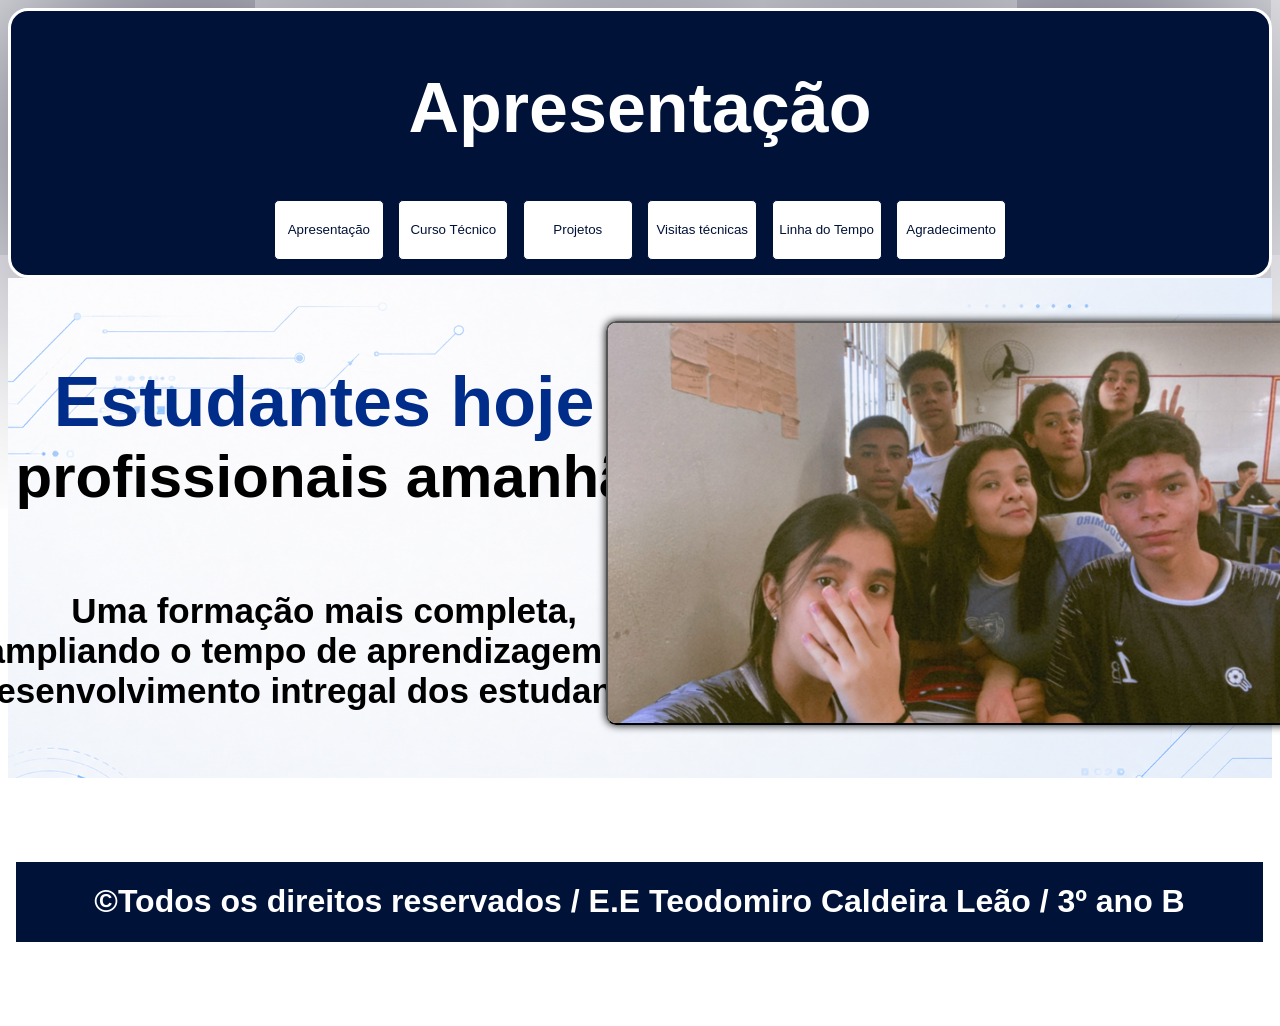
<file: index.html>
<!DOCTYPE html>
<html lang="pt-br">

<head>
    <meta charset="UTF-8">
    <meta name="viewport" content="width=device-width, initial-scale=1.0">
    <title>Apresentação</title>
   <link rel="shortcut icon" type="image/x-icon" href="IMG/logo.png">
    <link rel="stylesheet" href="styler.css">
</head>
 
<body>
    <div class="divisao">
        <h1 class="tit"> Apresentação</h1>
       
        <div>
             <a href="/index.html"><button>Apresentação</button></a>
            <a href="/apresentacao.html"><button>Curso Técnico</button></a>

            <a href="/Projetos.html"><button>Projetos</button></a>

            <a href="VisitasTequinicas.html"><button>Visitas técnicas</button></a>

            <a href="/LinhadoTempo.html"><button>Linha do Tempo</button></a>

             <a href="agradecimento.html"><button>Agradecimento</button></a>

        </div>
    </div>

</body>
<div class="divisorio">

<div class="du">
 <h1 class="sloga"> <span>Estudantes hoje</span> profissionais amanhã</h1>
 <h1 class="sloga1"><br> Uma formação mais completa, <BR> ampliando o tempo de aprendizagem e o  <BR>desenvolvimento intregal dos estudantes.
 </h1>
</div>
 





    <style>
        #galeria {
            width: 700px;
            height:
                400px;
            position: relative;
        }

        #galeria img {
            width: 100%;
            height: 100%;
            object-fit: cover;
            position: absolute;
            display: none;
        }

        #galeria img.ativa {
            display: block;
        }
    </style>
    </head>

    <body>

        <div id="galeria">
            <img src="IMG/img03.jpg" class="ativa">
            <img src="IMG/hidro12024.jpg">
            <img src="IMG/1000429880.jpg">
            <img src="IMG/1000429881.jpg">
            <img src="IMG/1000429399.jpg">
            <img src="IMG/projeto1.jpg">
            <img src="IMG/1000429871.jpg">
            <img src="IMG/viagens@.jpg">
            <img src="IMG/1000429861.jpg">

        </div>


        <script>
            const imagens = document.querySelectorAll("#galeria img");
            let atual = 0;

            setInterval(() => {
                imagens[atual].classList.remove("ativa");

                atual++;
                if (atual >= imagens.length) {
                    atual = 0;
                }

                imagens[atual].classList.add("ativa");
            }, 2000); 
        </script>




</div>




<footer class="divi">

    <h1> ©Todos os direitos reservados / E.E Teodomiro Caldeira Leão / 3º ano B</h1>
</footer>
</file>
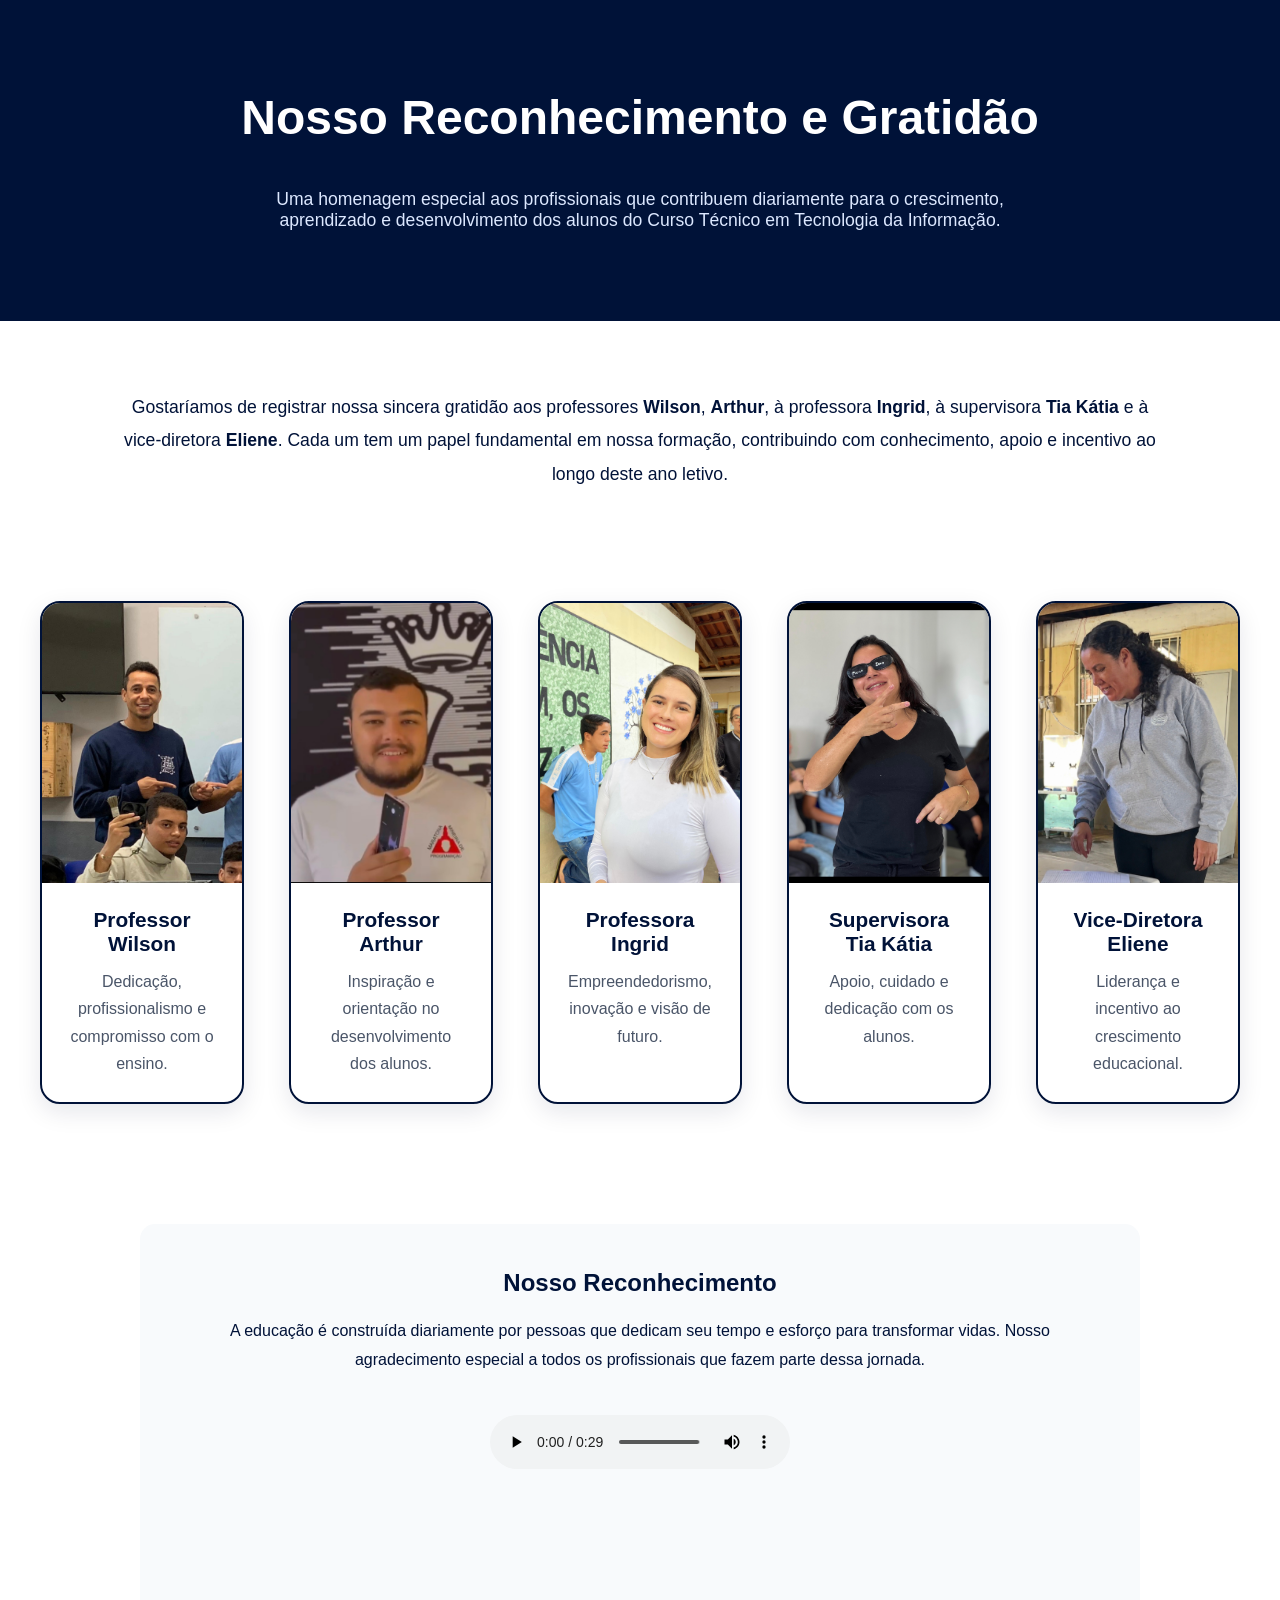
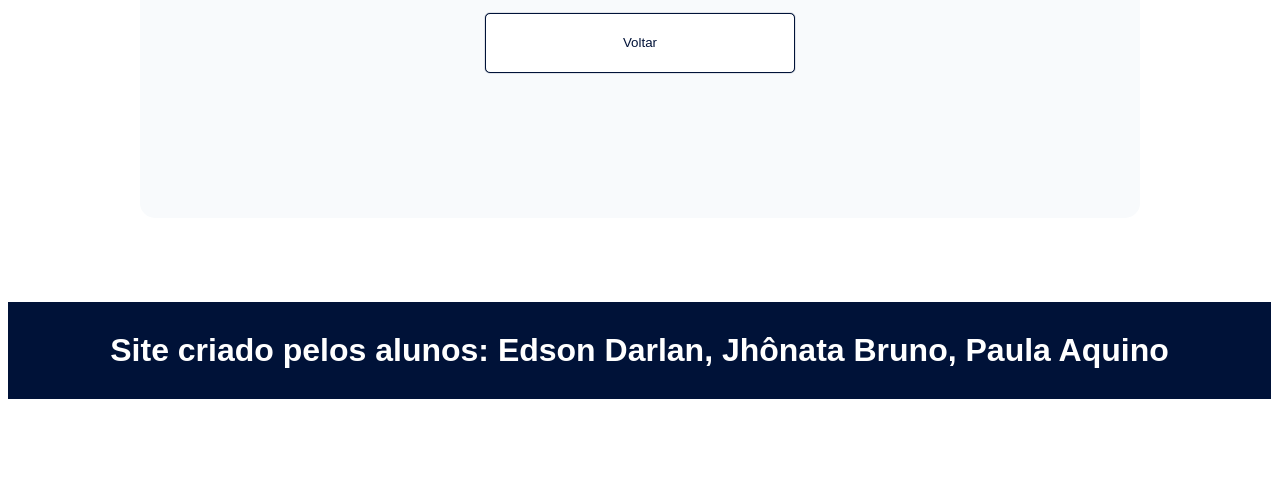
<file: agradecimento.html>
<!DOCTYPE html>
<html lang="pt-BR">
<head>
<meta charset="UTF-8">
<meta name="viewport" content="width=device-width, initial-scale=1.0">
<title>Homenagem aos Educadores</title>

<style>

.divi{

    text-align: center;
    background-color: rgb(0, 18, 56);
    margin: 80px;
    color: rgb(255, 255, 255);
    margin-left: 4px;
    margin-right: 5px;
    border: solid 4px white;
    border-radius: 10px rgb(0, 18, 56); }

     .BOT2{
 border-radius: 5px;
   margin: 100px;
   border: solid 1px rgb(0, 18, 56);
   height: 60px;
   width: 310px;
   box-shadow: 0 0 1px rgb(0, 18, 56);
   background-color: rgb(255, 255, 255);
   color: rgb(0, 18, 56);
   justify-content: center;
  text-align: center;
}
.BOT2:hover{
   transform: scale(1.1);
   border-radius: 5px;
   border: solid 1px rgb(255, 255, 255);
   background-color: rgb(0, 37, 139);
   color: aliceblue;  }

:root{
    --azul: rgb(0, 18, 56);
}

*{
    margin:0;
    padding:0;
    box-sizing:border-box;
    font-family:'Segoe UI', sans-serif;
}

body{
    background:#ffffff;
    color:var(--azul);
}

.hero{
    background:var(--azul);
    color:white;
    text-align:center;
    padding:90px 20px;
}

.hero h1{
    font-size:3rem;
    margin-bottom:15px;
}

.hero p{
    max-width:800px;
    margin:auto;
    color:#dce8ff;
    font-size:1.1rem;
}

.linha{
    width:120px;
    height:4px;
   
    margin:20px auto;
    border-radius:20px;
}

.mensagem{
    max-width:1100px;
    margin:70px auto;
    padding:0 30px;
    text-align:center;
    line-height:1.9;
    font-size:1.1rem;
}

.equipe{
    max-width:1500px;
    margin:70px auto;
    padding:40px;

    display:grid;
    grid-template-columns:repeat(5, 1fr);
    gap:45px;
}

.card{
    background:white;
    border:2px solid rgb(0, 18, 56);
    border-radius:20px;
    overflow:hidden;
    box-shadow:0 8px 25px rgba(0,18,56,0.10);
    transition:.3s;
}

.card:hover{
    transform:translateY(-8px);
    box-shadow:0 15px 35px rgba(0,18,56,0.15);
}

.foto{
    height:280px;
    background:#e9eef8;
}

.foto img{
    width:100%;
    height:100%;
    object-fit:cover;
}

.info{
    padding:25px;
    text-align:center;
}

.info h3{
    color:rgb(0,18,56);
    margin-bottom:12px;
    font-size:1.3rem;
}

.info p{
    color:#4a5568;
    line-height:1.7;
}

.agradecimento{
    max-width:1000px;
    margin:80px auto;
    padding:45px;
    background:#f8fafc;
   
    border-radius:15px;
    text-align:center;
}

.agradecimento h2{
    color:rgb(0,18,56);
    margin-bottom:20px;
}

.agradecimento p{
    line-height:1.8;
}

footer{
    background:rgb(0,18,56);
    color:white;
    text-align:center;
    padding:30px;
    margin-top:60px;

}
.msc{text-align: center;
padding: 40px;}

</style>
</head>
<body>

<section class="hero">
    <h1>Nosso Reconhecimento e Gratidão</h1>
    <div class="linha"></div>
    <p>
        Uma homenagem especial aos profissionais que contribuem diariamente
        para o crescimento, aprendizado e desenvolvimento dos alunos do
        Curso Técnico em Tecnologia da Informação.
    </p>
</section>

<section class="mensagem">
    Gostaríamos de registrar nossa sincera gratidão aos professores
    <strong>Wilson</strong>, <strong>Arthur</strong>, à professora
    <strong>Ingrid</strong>, à supervisora <strong>Tia Kátia</strong>
    e à vice-diretora <strong>Eliene</strong>.

    Cada um tem um papel fundamental em nossa formação, contribuindo
    com conhecimento, apoio e incentivo ao longo deste ano letivo.
</section>

<section class="equipe">

    <div class="card">
        <div class="foto">
            <img src="IMG/wilson.jpg" alt="Professor Wilson">
        </div>
        <div class="info">
            <h3>Professor Wilson</h3>
            <p>Dedicação, profissionalismo e compromisso com o ensino.</p>
        </div>
    </div>

    <div class="card">
        <div class="foto">
            <img src="IMG/ARTHUR.jpg" alt="Professor Arthur">
        </div>
        <div class="info">
            <h3>Professor Arthur</h3>
            <p>Inspiração e orientação no desenvolvimento dos alunos.</p>
        </div>
    </div>

    <div class="card">
        <div class="foto">
            <img src="IMG/INGRID.jpg" alt="Professora Ingrid">
        </div>
        <div class="info">
            <h3>Professora Ingrid</h3>
            <p>Empreendedorismo, inovação e visão de futuro.</p>
        </div>
    </div>

    <div class="card">
        <div class="foto">
            <img src="IMG/KATIA.jpg" alt="Supervisora Tia Kátia">
        </div>
        <div class="info">
            <h3>Supervisora Tia Kátia</h3>
            <p>Apoio, cuidado e dedicação com os alunos.</p>
        </div>
    </div>

    <div class="card">
        <div class="foto">
            <img src="IMG/Eliene.jpg" alt="Vice-Diretora Eliene">
        </div>
        <div class="info">
            <h3>Vice-Diretora Eliene</h3>
            <p>Liderança e incentivo ao crescimento educacional.</p>
        </div>
    </div>

</section>


<section class="agradecimento">
    <h2>Nosso Reconhecimento</h2>
    <p>
        A educação é construída diariamente por pessoas que dedicam seu
        tempo e esforço para transformar vidas. Nosso agradecimento especial
        a todos os profissionais que fazem parte dessa jornada.
    </p>
    <nav >
        <div class="msc">
        <audio controls loop>
    <source src="audio/audio.mp3" type="audio/mpeg">
</audio>
</div>
 <a href="/index.html"><button class="BOT2">Voltar</button></a>
 </nav>

</section>


<footer class="divi">

    <h1> Site criado pelos alunos: Edson Darlan, Jhônata Bruno, Paula Aquino</h1>
</footer>

</body>
</html>
</file>
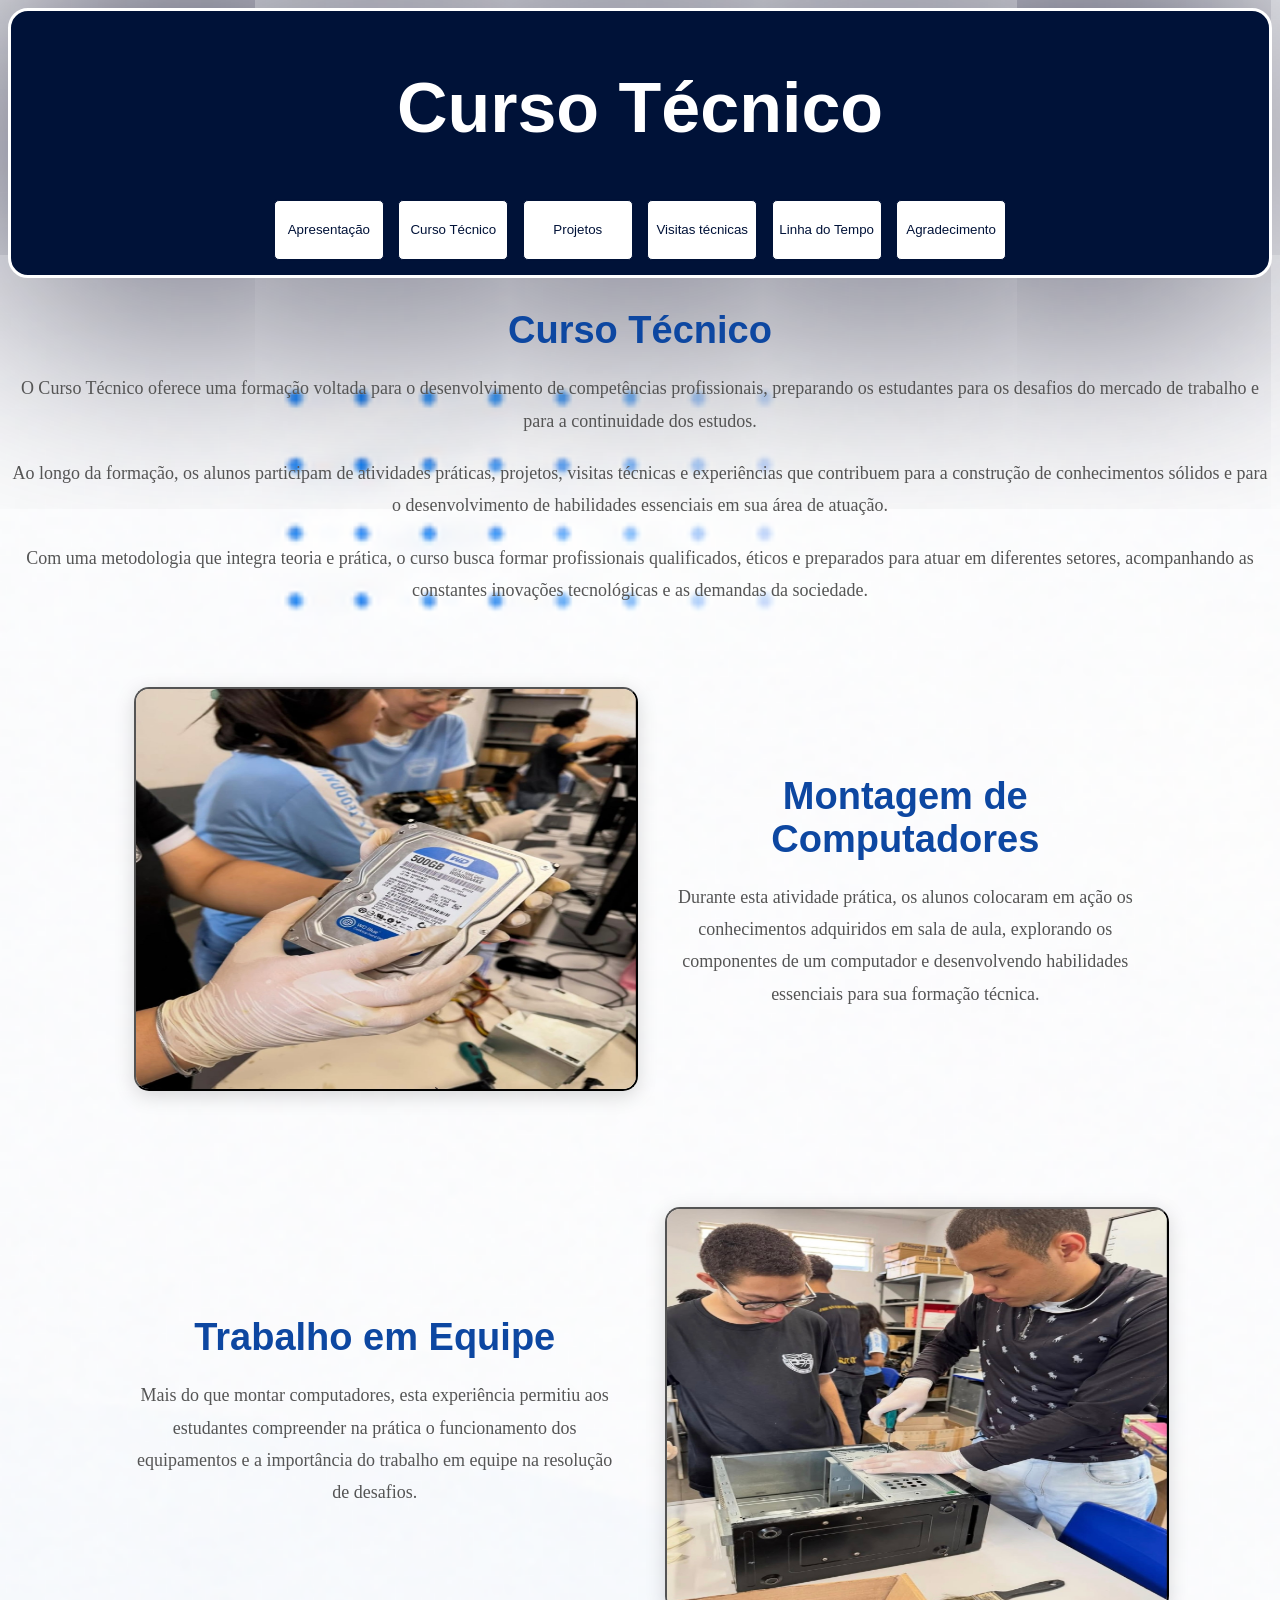
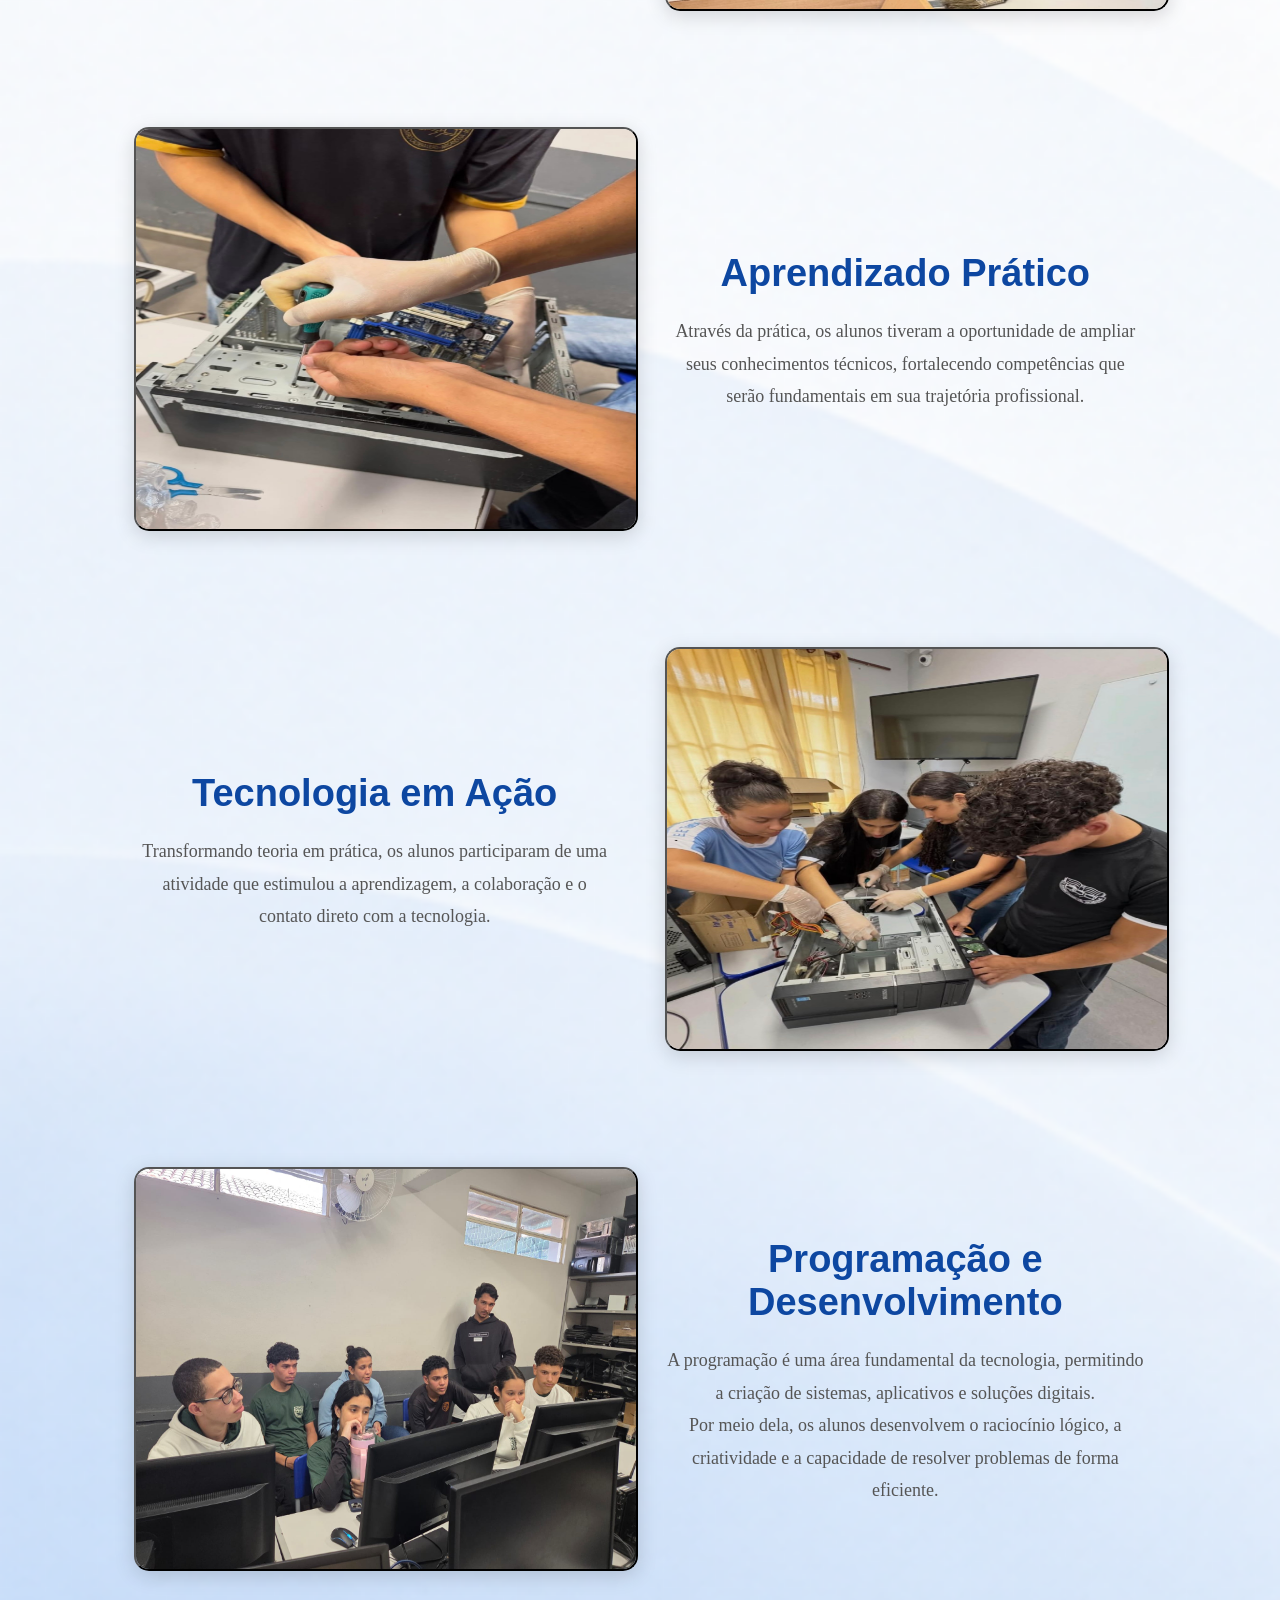
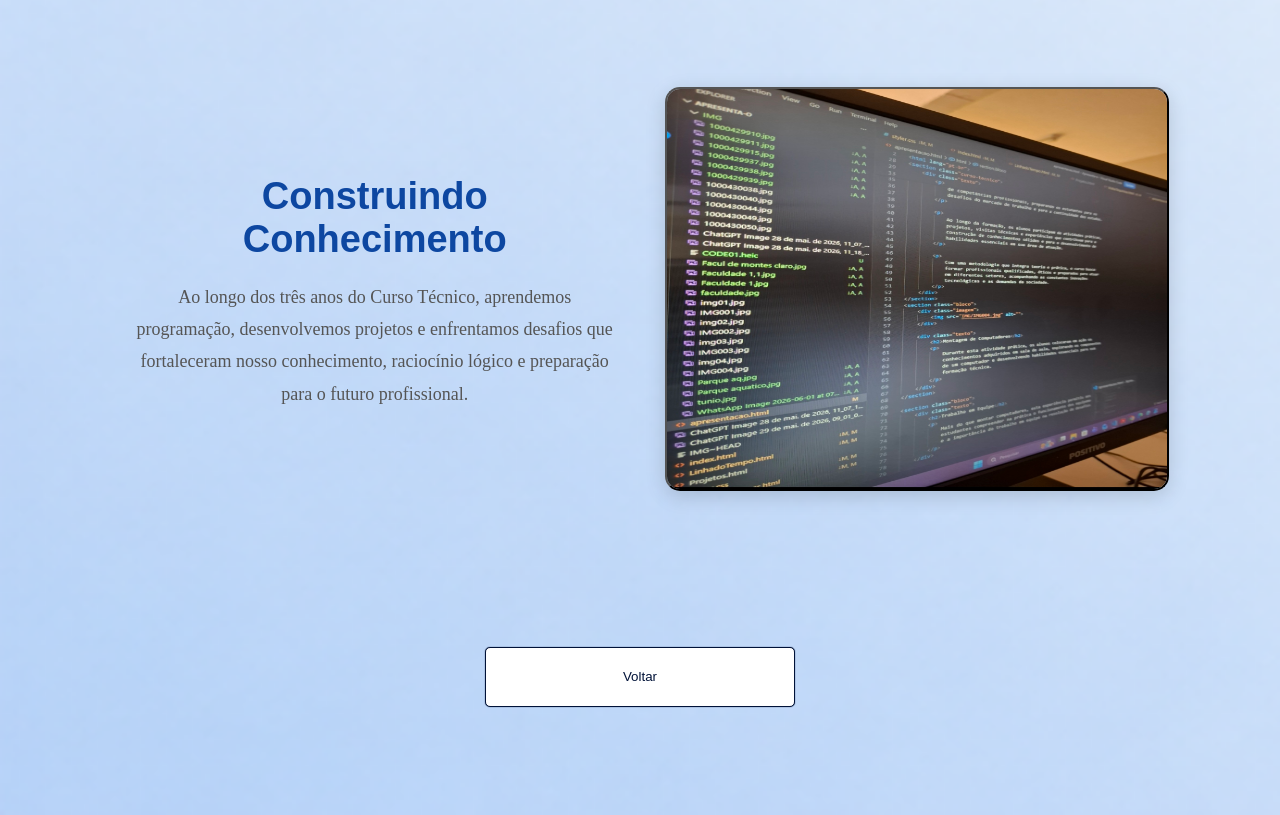
<file: apresentacao.html>
<!DOCTYPE html>
<html lang="pt-br">

<head>
    <meta charset="UTF-8">
    <meta name="viewport" content="width=device-width, initial-scale=1.0">
    <title>Curso técnico</title>
    <link rel="stylesheet" href="styler.css">
</head>

<body class="bode">
    <div class="divisao">
        <H1 class="tit">Curso Técnico</H1>
        <a href="/index.html"><button>Apresentação</button></a>

        <a href="apresentacao.html"><button>Curso Técnico</button></a>

        <a href="Projetos.html"><button>Projetos</button></a>

        <a href="/VisitasTequinicas.html"><button>Visitas técnicas</button></a>

        <a href="/LinhadoTempo.html"><button>Linha do Tempo</button></a>
          <a href="agradecimento.html"><button>Agradecimento</button></a>

    </div>
</body>


<section class="curso-tecnico">
    <div class="texto">
        <div class="whiter">
        <h2>Curso Técnico</h2>

        <p>
            O Curso Técnico oferece uma formação voltada para o desenvolvimento
            de competências profissionais, preparando os estudantes para os
            desafios do mercado de trabalho e para a continuidade dos estudos.
        </p>

        <p>
            Ao longo da formação, os alunos participam de atividades práticas,
            projetos, visitas técnicas e experiências que contribuem para a
            construção de conhecimentos sólidos e para o desenvolvimento de
            habilidades essenciais em sua área de atuação.
        </p>

        <p>
            Com uma metodologia que integra teoria e prática, o curso busca
            formar profissionais qualificados, éticos e preparados para atuar
            em diferentes setores, acompanhando as constantes inovações
            tecnológicas e as demandas da sociedade.
        </p>

        </div>
    </div>
</section>
<section class="bloco">
    <div class="imagem">
        <img src="IMG/IMG004.jpg" alt="">
    </div>

    <div class="texto">
        <h2>Montagem de Computadores</h2>
        <p>
            Durante esta atividade prática, os alunos colocaram em ação os
            conhecimentos adquiridos em sala de aula, explorando os componentes
            de um computador e desenvolvendo habilidades essenciais para sua
            formação técnica.
        </p>
    </div>
</section>

<section class="bloco">
    <div class="texto">
        <h2>Trabalho em Equipe</h2>
        <p>
            Mais do que montar computadores, esta experiência permitiu aos
            estudantes compreender na prática o funcionamento dos equipamentos
            e a importância do trabalho em equipe na resolução de desafios.
        </p>
    </div>

    <div class="imagem">
        <img src="IMG/IMG001.jpg">
    </div>
</section>

<section class="bloco">
    <div class="imagem">
        <img src="IMG/IMG002.jpg">
    </div>

    <div class="texto">
        <h2>Aprendizado Prático</h2>
        <p>
            Através da prática, os alunos tiveram a oportunidade de ampliar
            seus conhecimentos técnicos, fortalecendo competências que serão
            fundamentais em sua trajetória profissional.
        </p>
    </div>
</section>

<section class="bloco">
    <div class="texto">
        <h2>Tecnologia em Ação</h2>
        <p>
            Transformando teoria em prática, os alunos participaram de uma
            atividade que estimulou a aprendizagem, a colaboração e o contato
            direto com a tecnologia.
        </p>
    </div>

    <div class="imagem">
        <img src="IMG/IMG003.jpg" alt="">
    </div>
</section>


<section class="bloco">
    <div class="imagem">
        <img src="IMG/CODE.02.jpg">
    </div>

    <div class="texto">
        <h2>Programação e Desenvolvimento</h2>
        <p>
            A programação é uma área fundamental da tecnologia, permitindo a criação de sistemas, aplicativos e soluções
            digitais. <BR> Por meio dela, os alunos desenvolvem o raciocínio lógico, a criatividade e a capacidade de
            resolver problemas de forma eficiente.
        </p>
    </div>
</section>

<section class="bloco">
    <div class="texto">
        <h2>Construindo Conhecimento</h2>
        <p>
             Ao longo dos três anos do Curso Técnico, aprendemos programação, desenvolvemos projetos e enfrentamos
            desafios que fortaleceram nosso conhecimento, raciocínio lógico e preparação para o futuro profissional.

        </p>
    </div>

    <div class="imagem">
        <img src="IMG/CODE09.jpg" alt="">
    </div>
</section>


<nav>
    <a href="/index.html"><button class="BOT2 ">Voltar</button></a>
</nav>
</file>
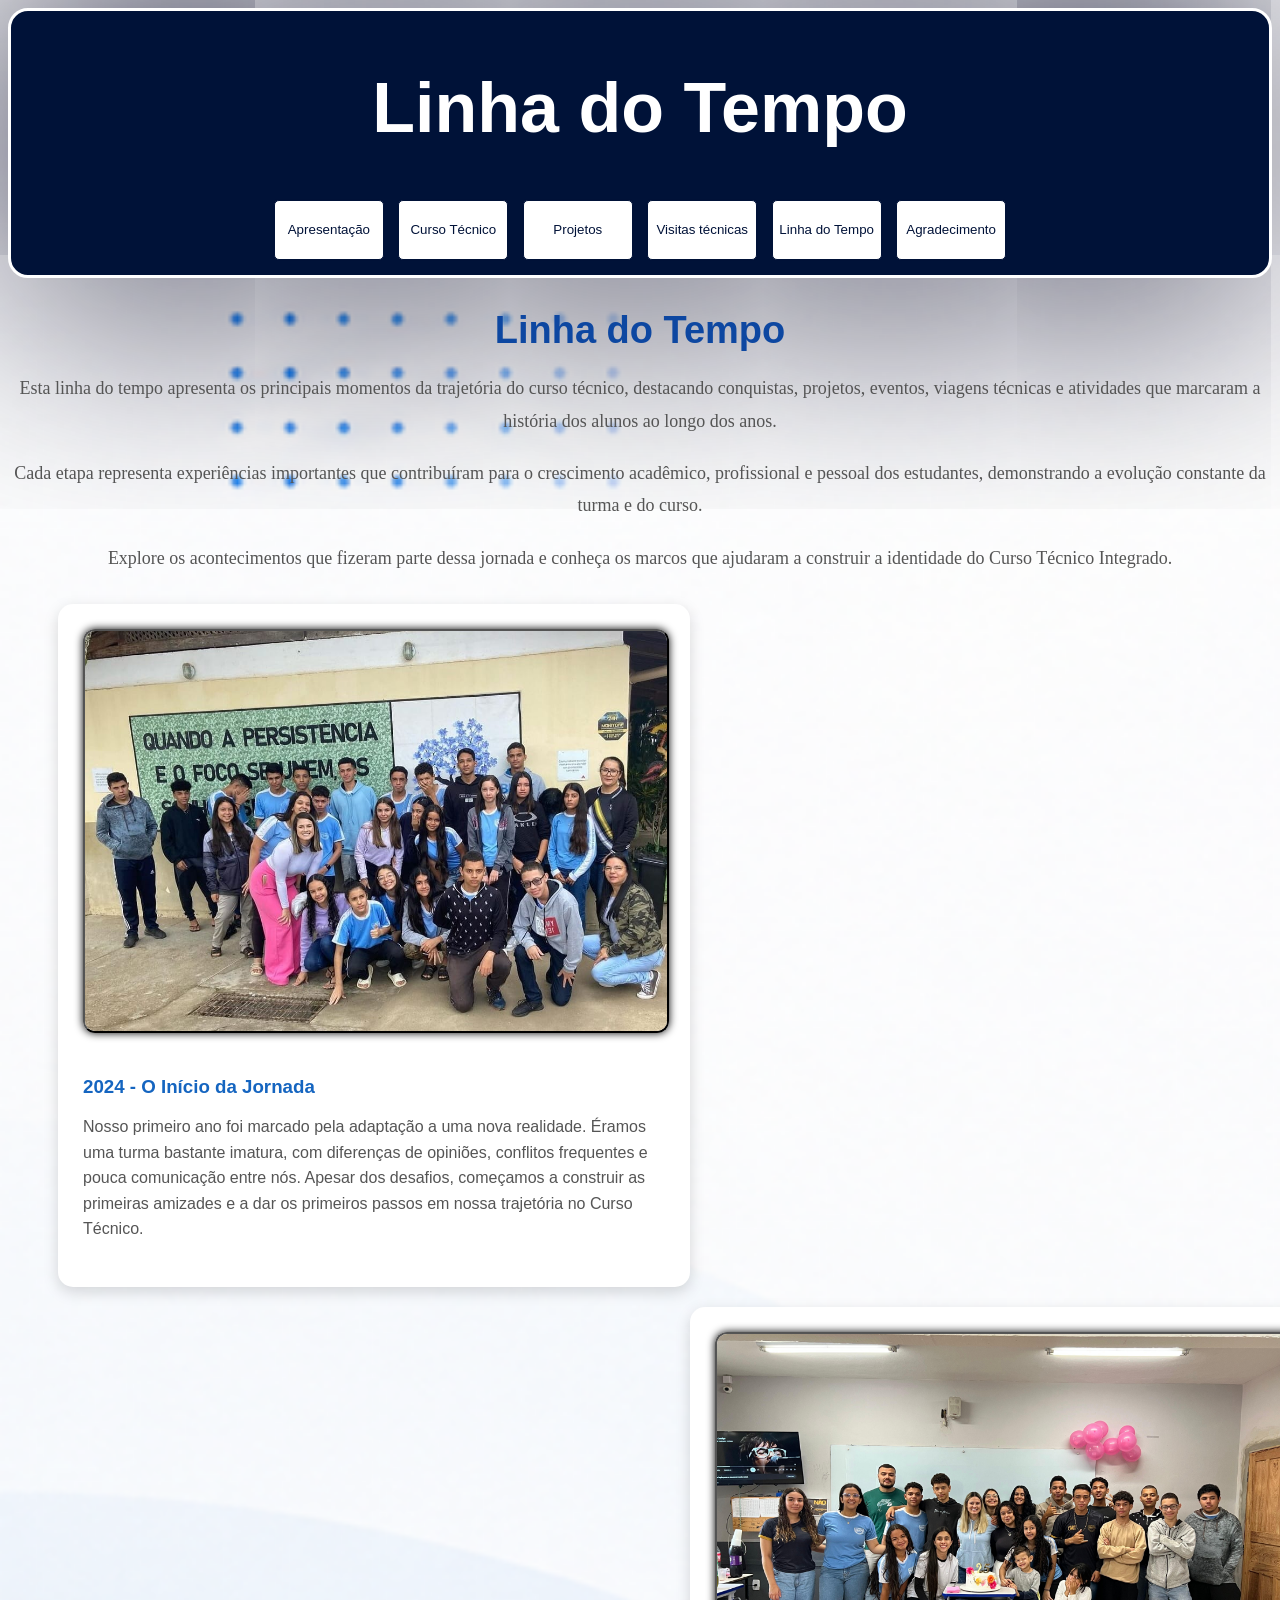
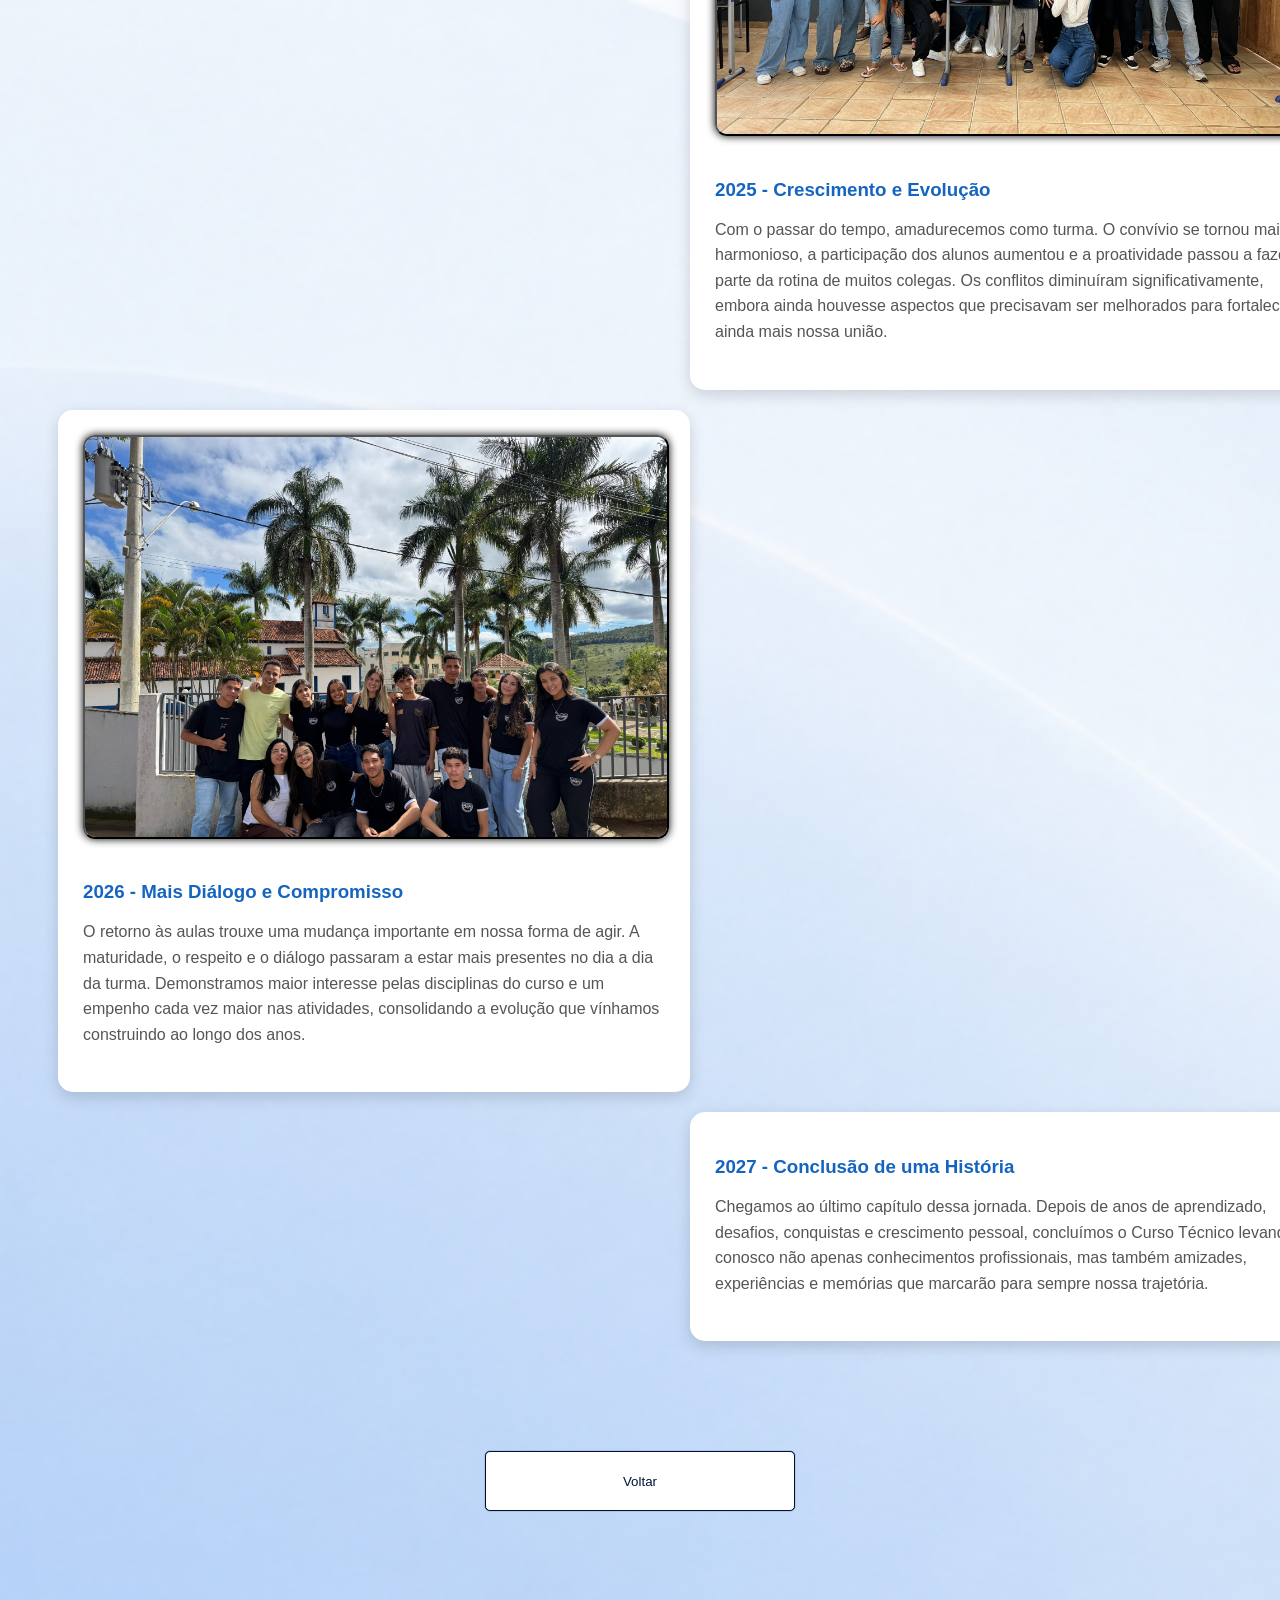
<file: LinhadoTempo.html>
<!DOCTYPE html>
<html lang="pt-br">

<head>
    <meta charset="UTF-8">
    <meta name="viewport" content="width=device-width, initial-scale=1.0">
    <title>Linha do Tempo</title>
    <link rel="stylesheet" href="styler.css">
</head>

<body class="bode">
    <div class="divisao">
        <H1 class="tit">Linha do Tempo</H1>
        <a href="/index.html"><button>Apresentação</button></a>

        <a href="apresentacao.html"><button>Curso Técnico</button></a>

        <a href="Projetos.html"><button>Projetos</button></a>

        <a href="VisitasTequinicas.html"><button>Visitas técnicas</button></a>

        <a href="LinhadoTempo.html"><button>Linha do Tempo</button></a>
          <a href="agradecimento.html"><button>Agradecimento</button></a>
        
    </div>
    
</body>








<section class="linha-tempo">
    <div class="texto">
        <h2>Linha do Tempo</h2>

        <p>
            Esta linha do tempo apresenta os principais momentos da trajetória
            do curso técnico, destacando conquistas, projetos, eventos,
            viagens técnicas e atividades que marcaram a história dos alunos
            ao longo dos anos.
        </p>

        <p>
            Cada etapa representa experiências importantes que contribuíram
            para o crescimento acadêmico, profissional e pessoal dos
            estudantes, demonstrando a evolução constante da turma e do curso.
        </p>

        <p>
            Explore os acontecimentos que fizeram parte dessa jornada e
            conheça os marcos que ajudaram a construir a identidade do
            Curso Técnico Integrado.
        </p>
    </div>
</section>


<div class="container left">
    <div class="card">

        <img src="IMG/2024.jpg" alt="Turma em 2024" class="foto-timeline">

        <h3>2024 - O Início da Jornada</h3>
        <p>
            Nosso primeiro ano foi marcado pela adaptação a uma nova realidade.
            Éramos uma turma bastante imatura, com diferenças de opiniões,
            conflitos frequentes e pouca comunicação entre nós. Apesar dos
            desafios, começamos a construir as primeiras amizades e a dar os
            primeiros passos em nossa trajetória no Curso Técnico.
        </p>
    </div>
</div>

<div class="container right">
    <div class="card">

        <img src="IMG/2025.jpg" alt="Turma em 2025" class="foto-timeline">

        <h3>2025 - Crescimento e Evolução</h3>
        <p>
            Com o passar do tempo, amadurecemos como turma. O convívio se
            tornou mais harmonioso, a participação dos alunos aumentou e a
            proatividade passou a fazer parte da rotina de muitos colegas.
            Os conflitos diminuíram significativamente, embora ainda houvesse
            aspectos que precisavam ser melhorados para fortalecer ainda mais
            nossa união.
        </p>
    </div>
</div>

<div class="container left">
    <div class="card">

        <img src="IMG/2026.jpg" alt="Turma em 2026" class="foto-timeline">

        <h3>2026 - Mais Diálogo e Compromisso</h3>
        <p>
            O retorno às aulas trouxe uma mudança importante em nossa forma de
            agir. A maturidade, o respeito e o diálogo passaram a estar mais
            presentes no dia a dia da turma. Demonstramos maior interesse pelas
            disciplinas do curso e um empenho cada vez maior nas atividades,
            consolidando a evolução que vínhamos construindo ao longo dos anos.
        </p>
    </div>
</div>

<div class="container right">
    <div class="card">
        <h3>2027 - Conclusão de uma História</h3>
        <p>
            Chegamos ao último capítulo dessa jornada. Depois de anos de
            aprendizado, desafios, conquistas e crescimento pessoal, concluímos
            o Curso Técnico levando conosco não apenas conhecimentos
            profissionais, mas também amizades, experiências e memórias que
            marcarão para sempre nossa trajetória.
        </p>
    </div>
</div>


<nav >

 <a href="/index.html"><button class="BOT2">Voltar</button></a>
 </nav>
</file>
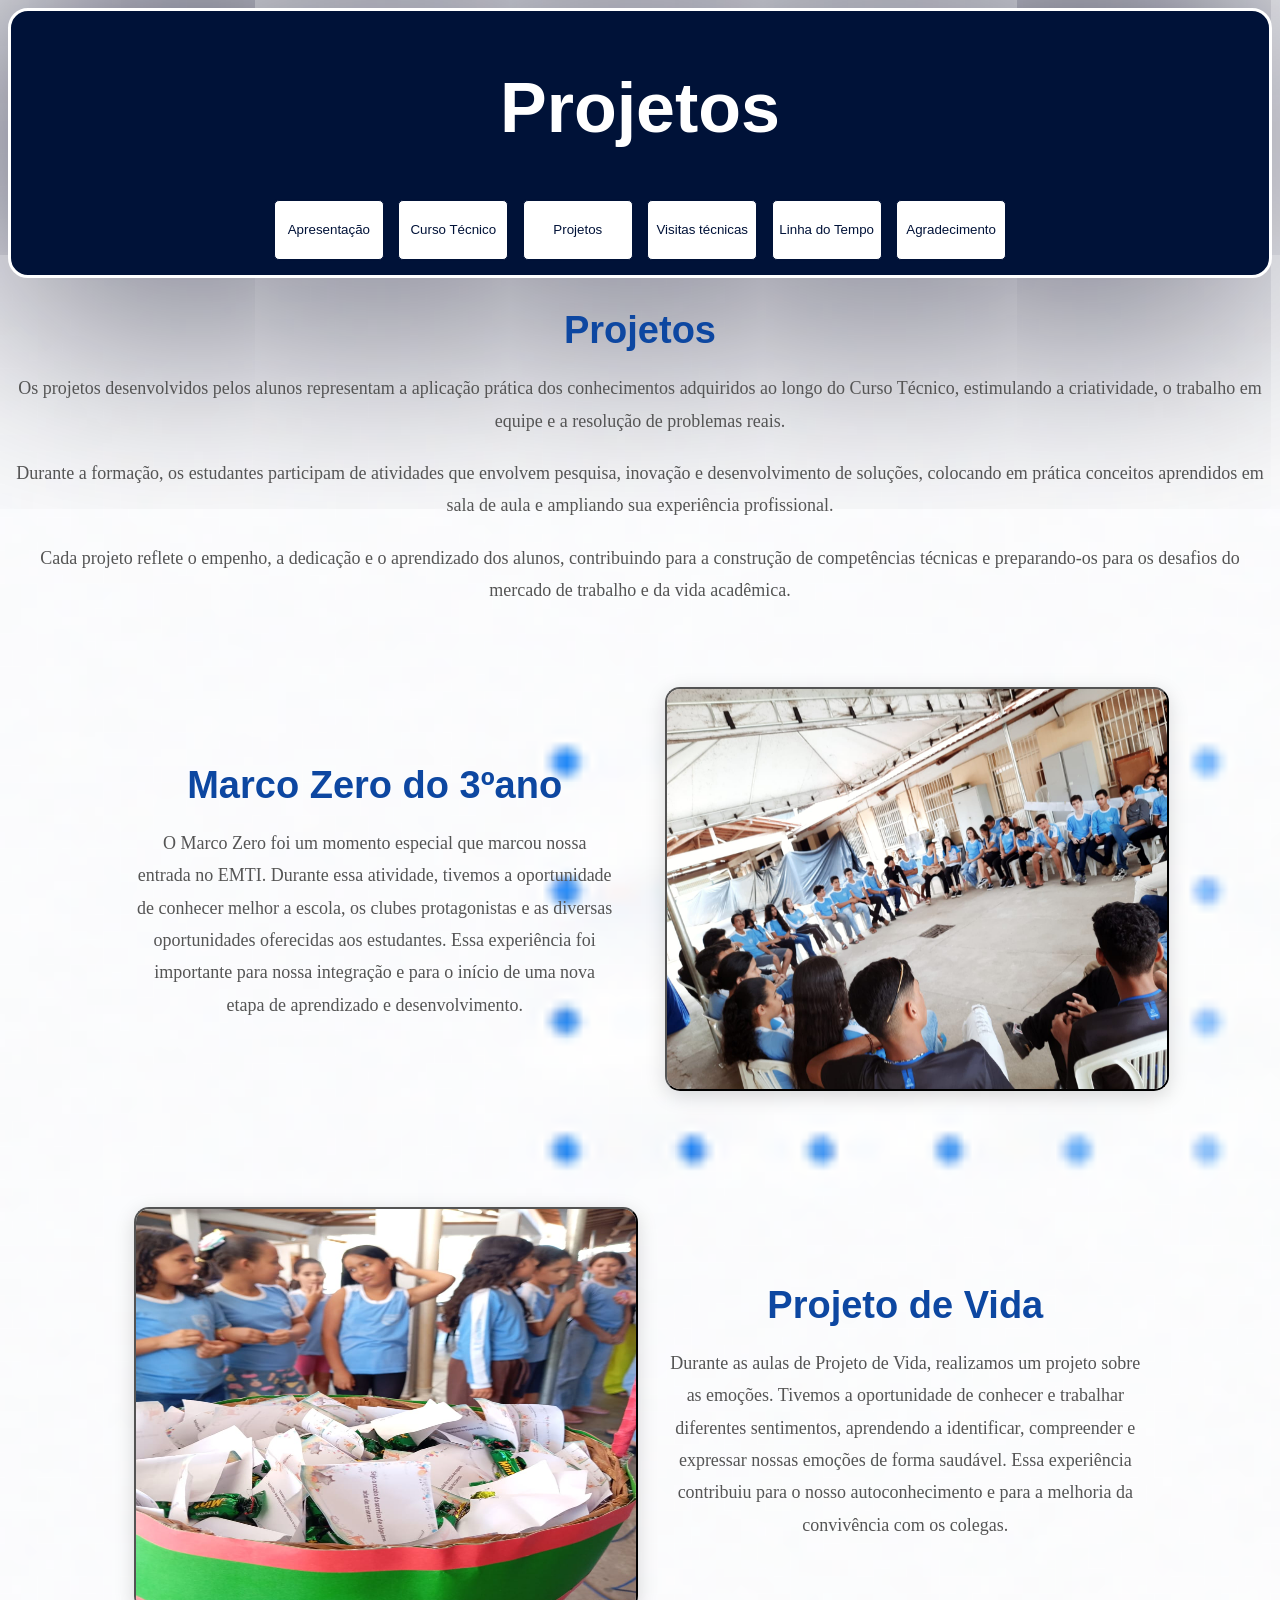
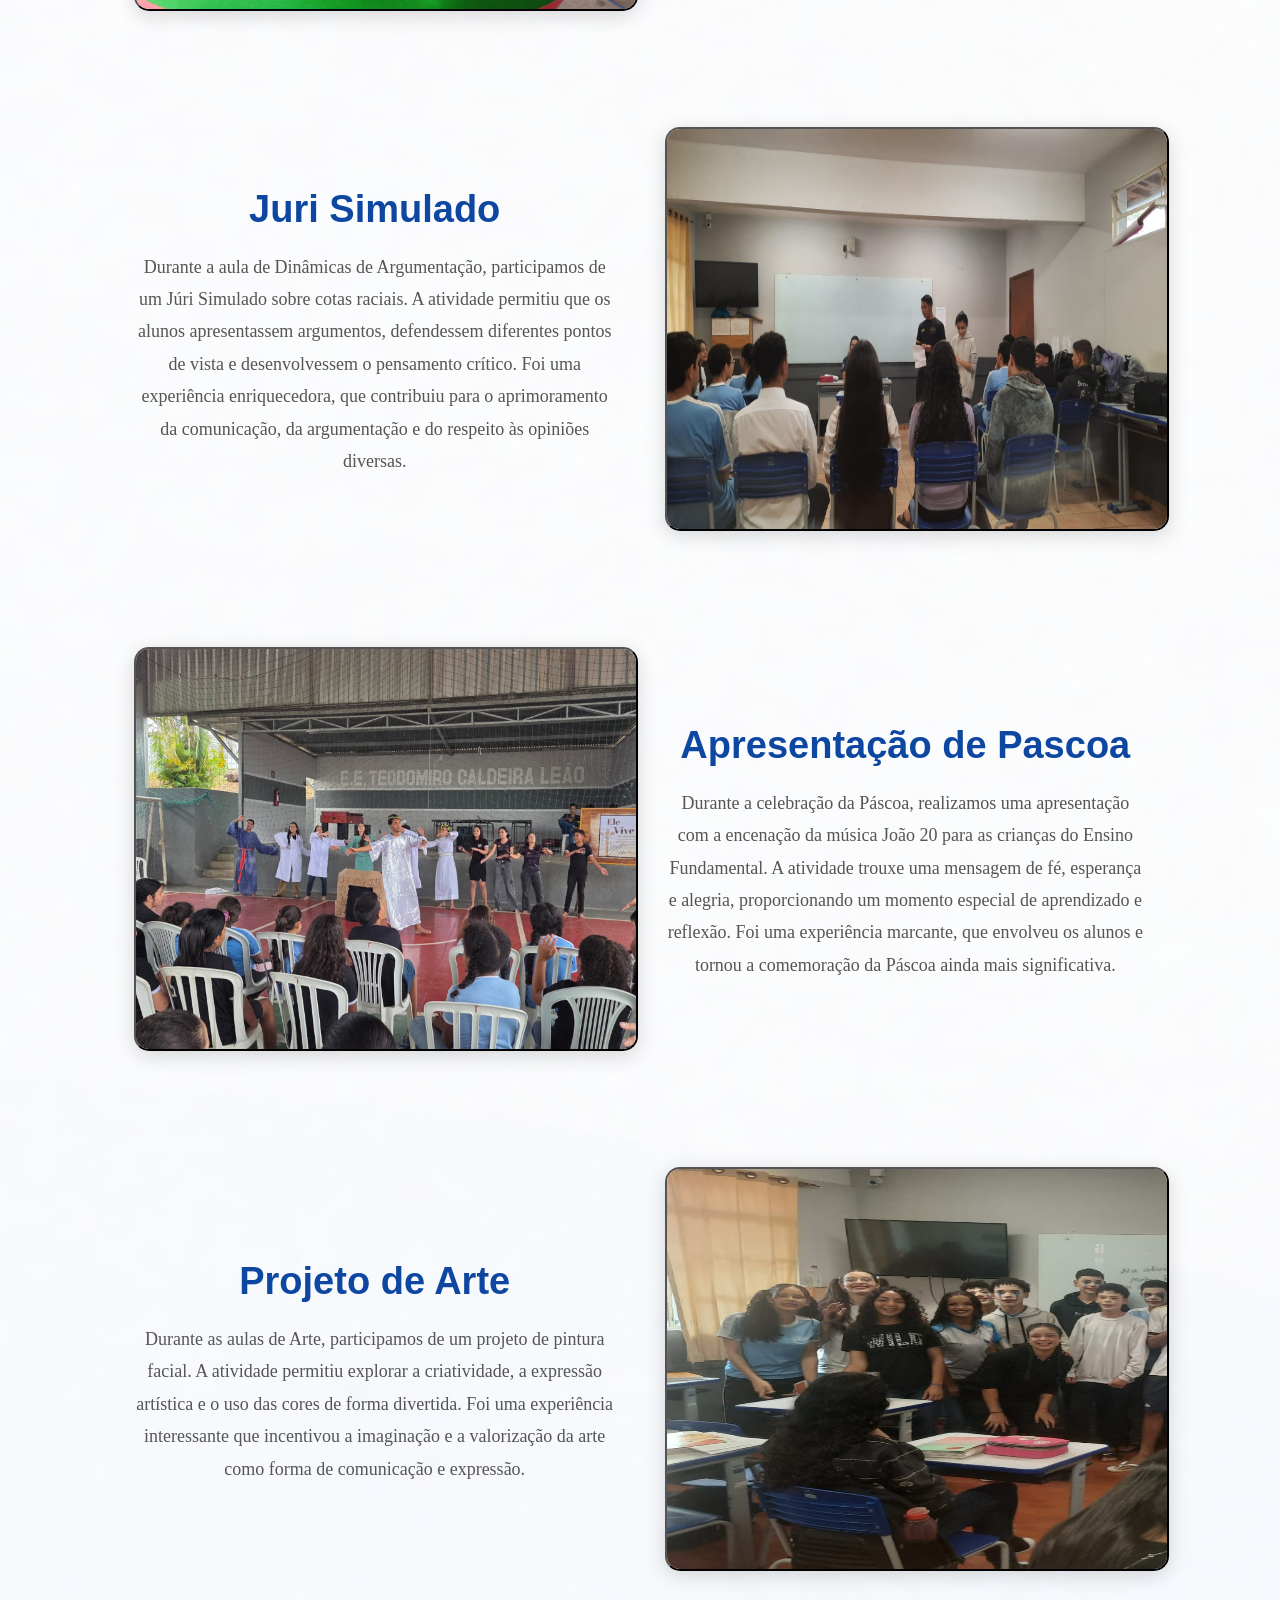
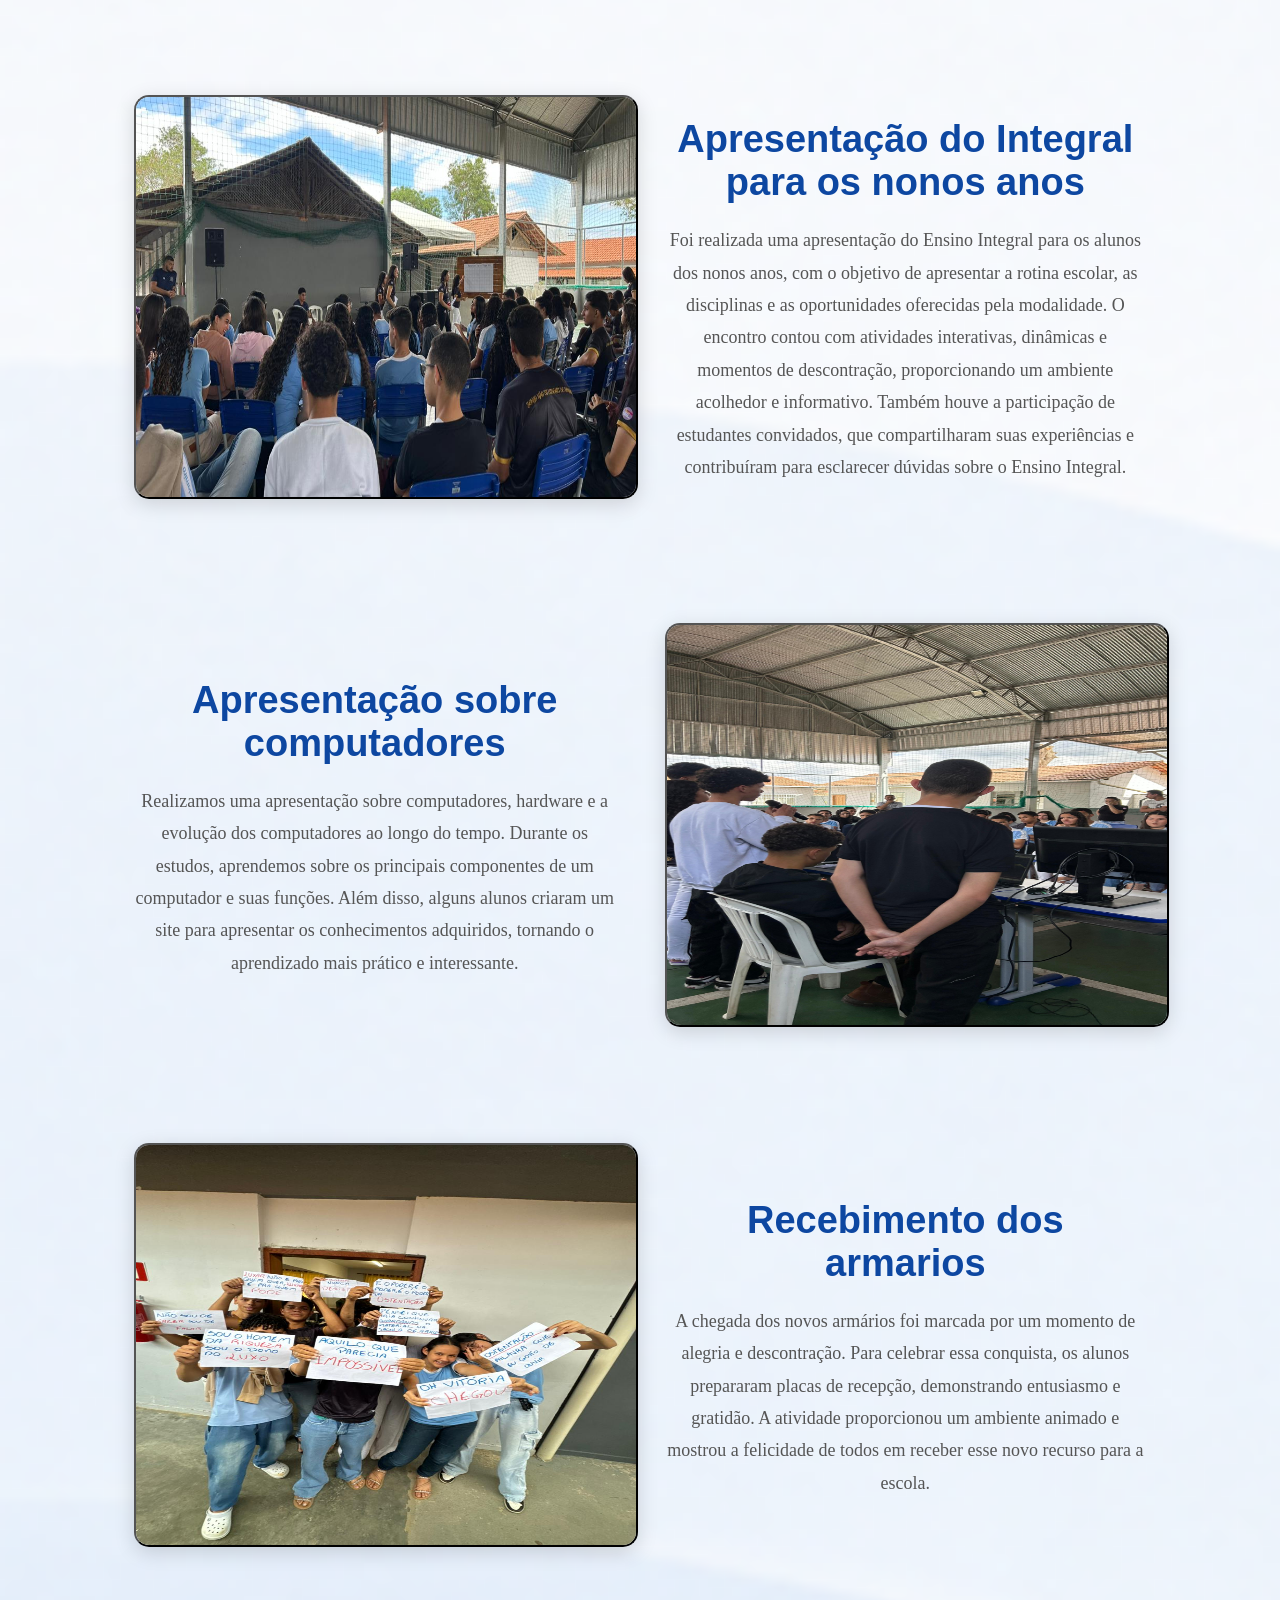
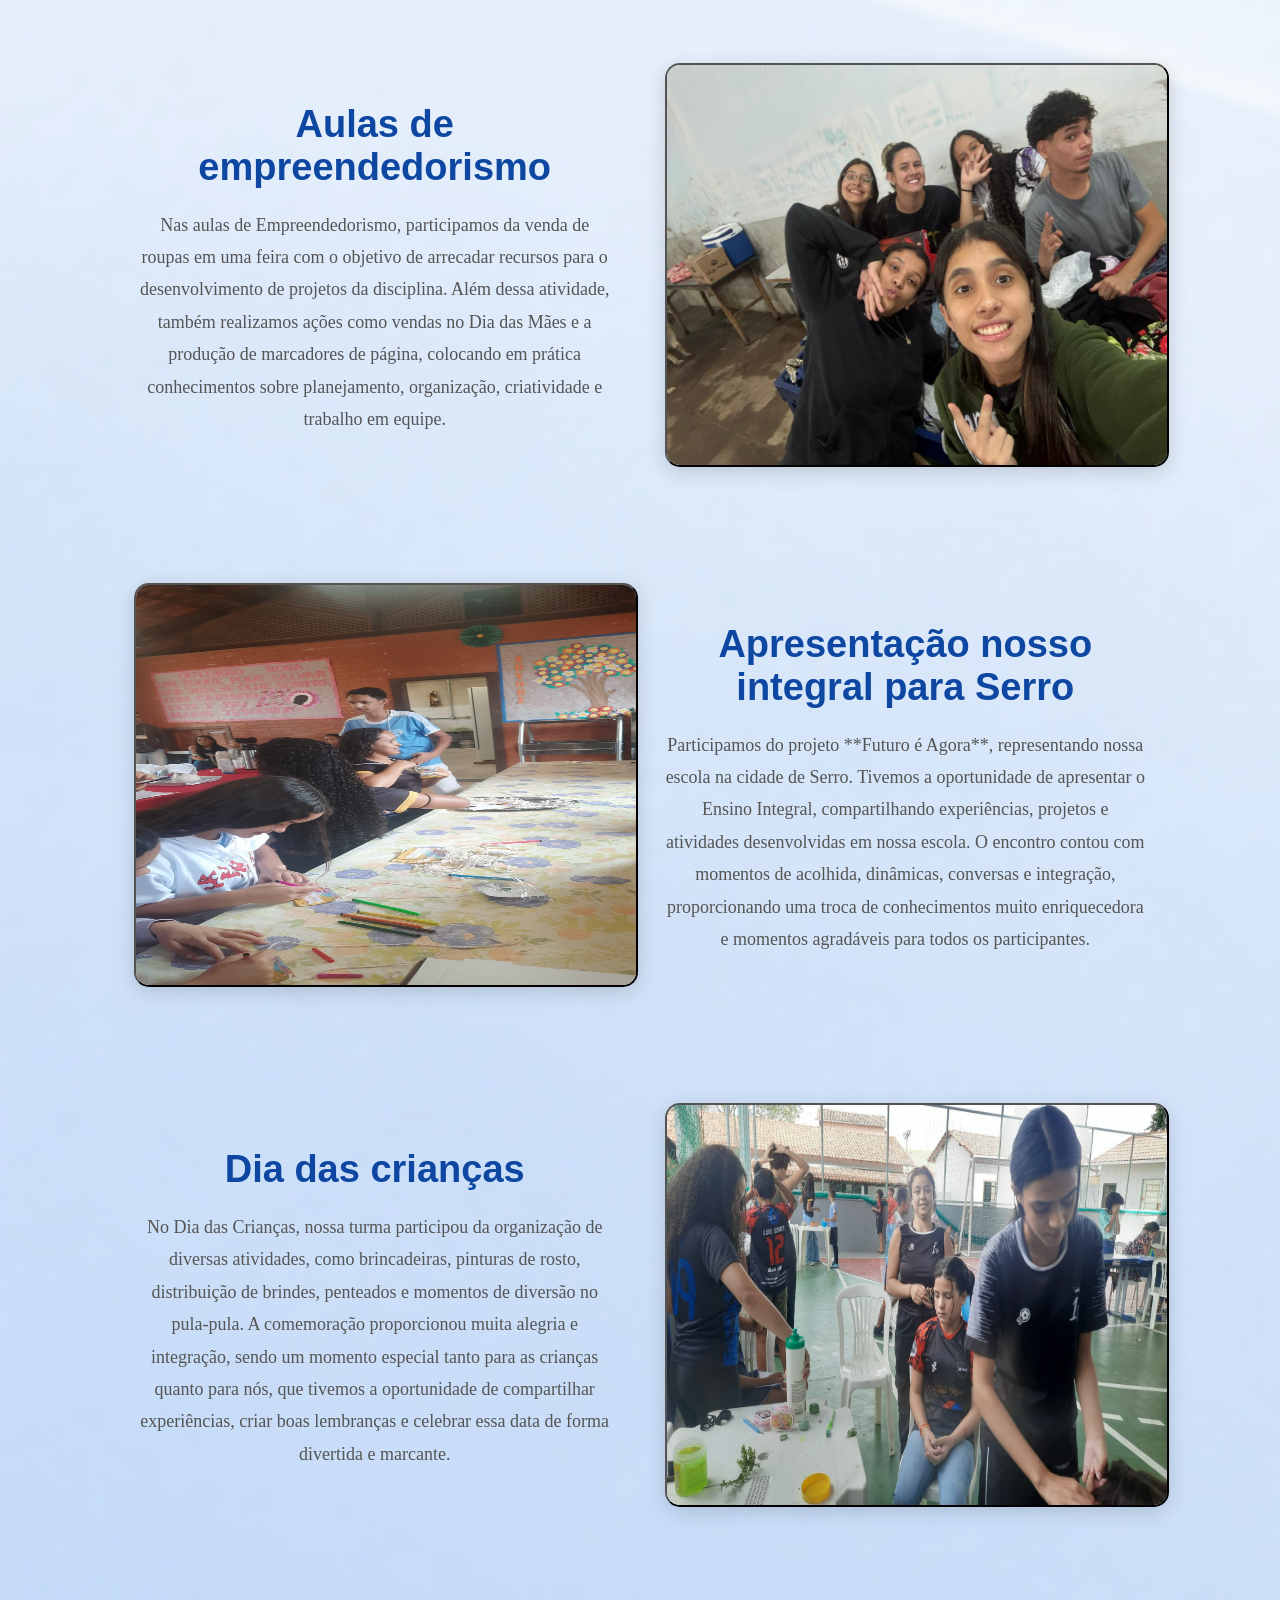
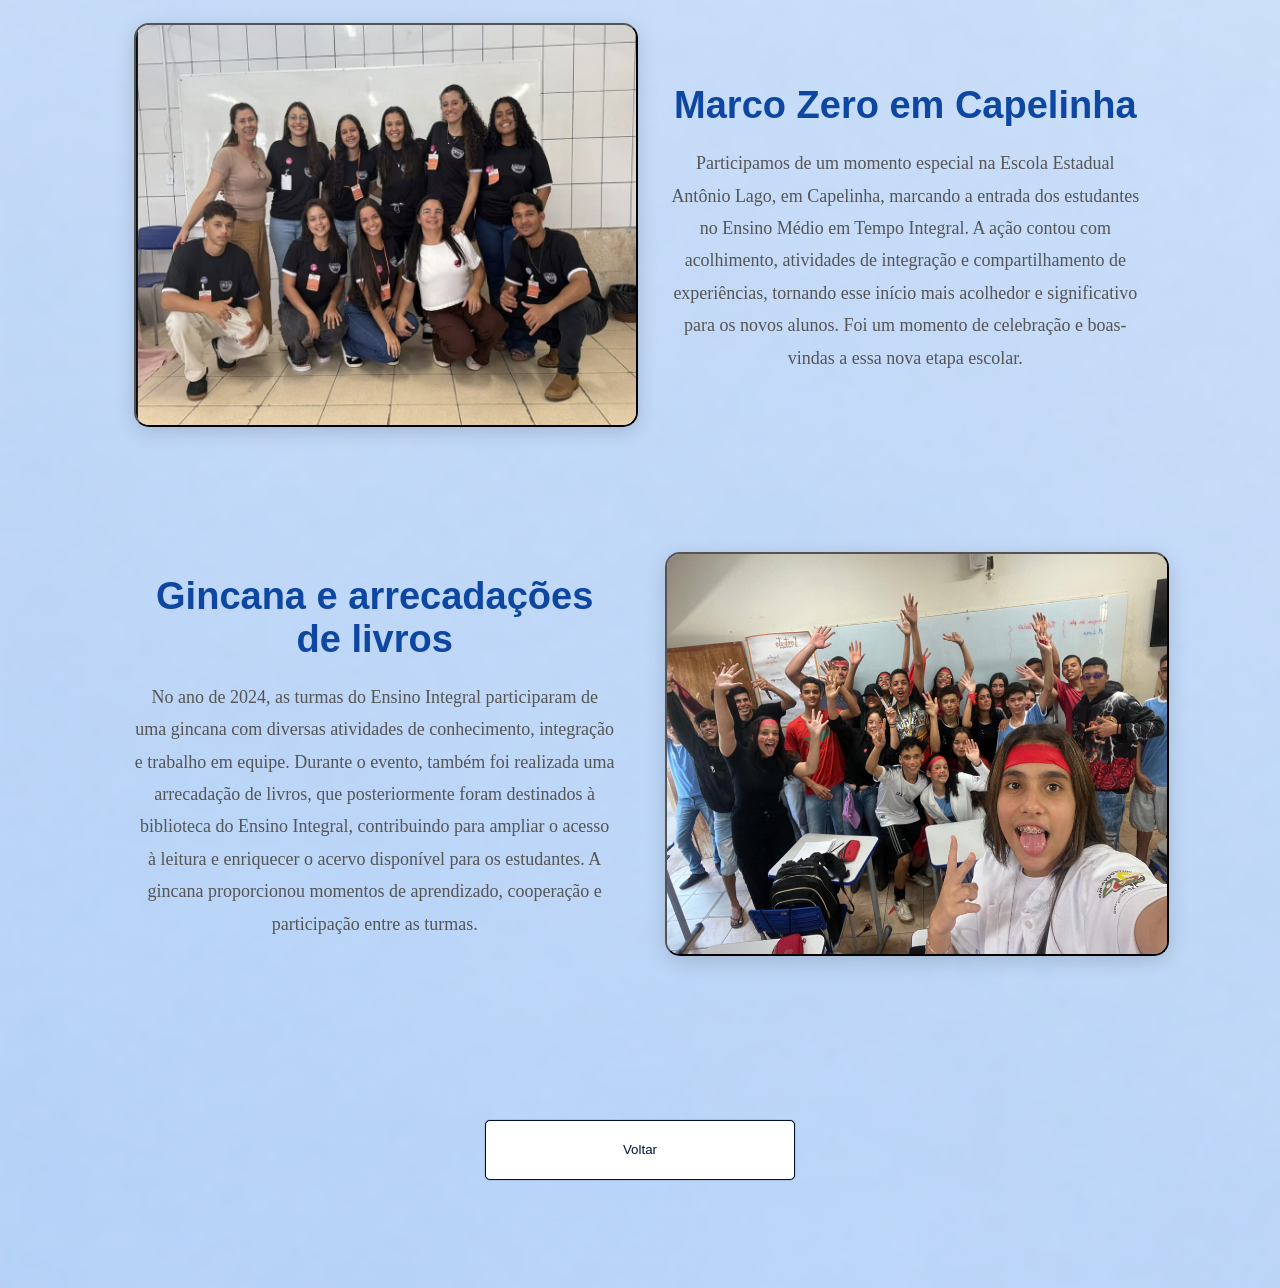
<file: Projetos.html>
<!DOCTYPE html>
<html lang="pt-br">

<head>
    <meta charset="UTF-8">
    <meta name="viewport" content="width=device-width, initial-scale=1.0">
    <title>Projetos</title>
    <link rel="stylesheet" href="styler.css">
</head>

<body class="bode">
    <div class="divisao">
        <H1 class="tit">Projetos</H1>
        <a href="/index.html"><button>Apresentação</button></a>

        <a href="apresentacao.html"><button>Curso Técnico</button></a>

        <a href="Projetos.html"><button>Projetos</button></a>

        <a href="VisitasTequinicas.html"><button>Visitas técnicas</button></a>

        <a href="LinhadoTempo.html"><button>Linha do Tempo</button></a>
          <a href="agradecimento.html"><button>Agradecimento</button></a>
    </div>
</body>

<section class="projetos">
    <div class="texto">
        <h2>Projetos</h2>

        <p>
            Os projetos desenvolvidos pelos alunos representam a aplicação
            prática dos conhecimentos adquiridos ao longo do Curso Técnico,
            estimulando a criatividade, o trabalho em equipe e a resolução de
            problemas reais.
        </p>

        <p>
            Durante a formação, os estudantes participam de atividades que
            envolvem pesquisa, inovação e desenvolvimento de soluções,
            colocando em prática conceitos aprendidos em sala de aula e
            ampliando sua experiência profissional.
        </p>

        <p>
            Cada projeto reflete o empenho, a dedicação e o aprendizado dos
            alunos, contribuindo para a construção de competências técnicas e
            preparando-os para os desafios do mercado de trabalho e da vida
            acadêmica.
        </p>
    </div>

</section>
<section class="bloco">
    <div class="texto">
        <h2>Marco Zero do 3ºano</h2>
        <p>
            O Marco Zero foi um momento especial que marcou nossa entrada no EMTI. Durante essa atividade, tivemos a
            oportunidade de conhecer melhor a escola, os clubes protagonistas e as diversas oportunidades oferecidas aos
            estudantes. Essa experiência foi importante para nossa integração e para o início de uma nova etapa de
            aprendizado e desenvolvimento.
        </p>
    </div>

    <div class="imagem">
        <img src="IMG/projeto1.jpg">
    </div>
</section>

<section class="bloco">
    <div class="imagem">
        <img src="/IMG/projeto de vida.jpg">
    </div>

    <div class="texto">
        <h2>Projeto de Vida</h2>
        <p>
            Durante as aulas de Projeto de Vida, realizamos um projeto sobre as emoções. Tivemos a oportunidade de
            conhecer e trabalhar diferentes sentimentos, aprendendo a identificar, compreender e expressar nossas
            emoções de forma saudável. Essa experiência contribuiu para o nosso autoconhecimento e para a melhoria da
            convivência com os colegas.
        </p>
    </div>
</section>
<section class="bloco">
    <div class="texto">
        <h2>Juri Simulado </h2>
        <p>
            Durante a aula de Dinâmicas de Argumentação, participamos de um Júri Simulado sobre cotas raciais. A
            atividade permitiu que os alunos apresentassem argumentos, defendessem diferentes pontos de vista e
            desenvolvessem o pensamento crítico. Foi uma experiência enriquecedora, que contribuiu para o aprimoramento
            da comunicação, da argumentação e do respeito às opiniões diversas.
        </p>
    </div>

    <div class="imagem">
        <img src="/IMG/projeto do jure.jpg">
    </div>
</section>

<section class="bloco">
    <div class="imagem">
        <img src="/IMG/projeto da apresentaçao de pascoa.jpg">
    </div>

    <div class="texto">
        <h2>Apresentação de Pascoa</h2>
        <p>
            Durante a celebração da Páscoa, realizamos uma apresentação com a encenação da música João 20 para as
            crianças do Ensino Fundamental. A atividade trouxe uma mensagem de fé, esperança e alegria, proporcionando
            um momento especial de aprendizado e reflexão. Foi uma experiência marcante, que envolveu os alunos e tornou
            a comemoração da Páscoa ainda mais significativa.
        </p>
    </div>
</section>
<section class="bloco">
    <div class="texto">
        <h2>Projeto de Arte</h2>
        <p>
            Durante as aulas de Arte, participamos de um projeto de pintura facial. A atividade permitiu explorar a
            criatividade, a expressão artística e o uso das cores de forma divertida. Foi uma experiência interessante
            que incentivou a imaginação e a valorização da arte como forma de comunicação e expressão.
        </p>
    </div>

    <div class="imagem">
        <img src="/IMG/projeto de arte.jpg">
    </div>
</section>

<section class="bloco">
    <div class="imagem">
        <img src="/IMG/projeto do 9ano.jpg">
    </div>

    <div class="texto">
        <h2>Apresentação do Integral para os nonos anos</h2>
        <p>
            Foi realizada uma apresentação do Ensino Integral para os alunos dos nonos anos, com o objetivo de
            apresentar a rotina escolar, as disciplinas e as oportunidades oferecidas pela modalidade. O encontro contou
            com atividades interativas, dinâmicas e momentos de descontração, proporcionando um ambiente acolhedor e
            informativo. Também houve a participação de estudantes convidados, que compartilharam suas experiências e
            contribuíram para esclarecer dúvidas sobre o Ensino Integral.

        </p>
    </div>
</section>
<section class="bloco">
    <div class="texto">
        <h2>Apresentação sobre computadores </h2>
        <p>
            Realizamos uma apresentação sobre computadores, hardware e a evolução dos computadores ao longo do tempo.
            Durante os estudos, aprendemos sobre os principais componentes de um computador e suas funções. Além disso,
            alguns alunos criaram um site para apresentar os conhecimentos adquiridos, tornando o aprendizado mais
            prático e interessante.

        </p>
    </div>

    <div class="imagem">
        <img src="/IMG/projeto de arquitetura.jpg">
    </div>
</section>

<section class="bloco">
    <div class="imagem">
        <img src="/IMG/plaquinhas para o receba dos armario.jpg">
    </div>

    <div class="texto">
        <h2>Recebimento dos armarios</h2>
        <p>
            A chegada dos novos armários foi marcada por um momento de alegria e descontração. Para celebrar essa
            conquista, os alunos prepararam placas de recepção, demonstrando entusiasmo e gratidão. A atividade
            proporcionou um ambiente animado e mostrou a felicidade de todos em receber esse novo recurso para a escola.
        </p>
    </div>
</section>
<section class="bloco">
    <div class="texto">
        <h2> Aulas de empreendedorismo</h2>
        <p>
            Nas aulas de Empreendedorismo, participamos da venda de roupas em uma feira com o objetivo de arrecadar
            recursos para o desenvolvimento de projetos da disciplina. Além dessa atividade, também realizamos ações
            como vendas no Dia das Mães e a produção de marcadores de página, colocando em prática conhecimentos sobre
            planejamento, organização, criatividade e trabalho em equipe.

        </p>
    </div>

    <div class="imagem">
        <img src="/IMG/projeto basar.jpg">
    </div>
</section>

<section class="bloco">
    <div class="imagem">
        <img src="/IMG/Projeto apresentaçao para serro.jpg">
    </div>

    <div class="texto">
        <h2>Apresentação nosso integral para Serro

        </h2>
        <p>
            Participamos do projeto **Futuro é Agora**, representando nossa escola na cidade de Serro. Tivemos a
            oportunidade de apresentar o Ensino Integral, compartilhando experiências, projetos e atividades
            desenvolvidas em nossa escola. O encontro contou com momentos de acolhida, dinâmicas, conversas e
            integração, proporcionando uma troca de conhecimentos muito enriquecedora e momentos agradáveis para todos
            os participantes.

        </p>
    </div>
</section>
<section class="bloco">
    <div class="texto">
        <h2>Dia das crianças </h2>
        <p>
            No Dia das Crianças, nossa turma participou da organização de diversas atividades, como brincadeiras,
            pinturas de rosto, distribuição de brindes, penteados e momentos de diversão no pula-pula. A comemoração
            proporcionou muita alegria e integração, sendo um momento especial tanto para as crianças quanto para nós,
            que tivemos a oportunidade de compartilhar experiências, criar boas lembranças e celebrar essa data de forma
            divertida e marcante.


        </p>
    </div>

    <div class="imagem">
        <img src="/IMG/projeto dia das crianças.jpg">
    </div>
</section>
<section class="bloco">
    <div class="imagem">
        <img src="/IMG/integração do emti em cap.jpg">
    </div>

    <div class="texto">
        <h2>Marco Zero em Capelinha</h2>
        <p>
            Participamos de um momento especial na Escola Estadual Antônio Lago, em Capelinha, marcando a entrada dos
            estudantes no Ensino Médio em Tempo Integral. A ação contou com acolhimento, atividades de integração e
            compartilhamento de experiências, tornando esse início mais acolhedor e significativo para os novos alunos.
            Foi um momento de celebração e boas-vindas a essa nova etapa escolar.

        </p>
    </div>
</section>
<section class="bloco">
    <div class="texto">
        <h2>Gincana e arrecadações de livros</h2>
        <p>
            No ano de 2024, as turmas do Ensino Integral participaram de uma gincana com diversas atividades de
            conhecimento, integração e trabalho em equipe. Durante o evento, também foi realizada uma arrecadação de
            livros, que posteriormente foram destinados à biblioteca do Ensino Integral, contribuindo para ampliar o
            acesso à leitura e enriquecer o acervo disponível para os estudantes. A gincana proporcionou momentos de
            aprendizado, cooperação e participação entre as turmas.


        </p>
    </div>

    <div class="imagem">
        <img src="/IMG/gincana.jpg">
    </div>
</section>



<nav>

    <a href="/index.html"><button class="BOT2">Voltar</button></a>
</nav>
</file>
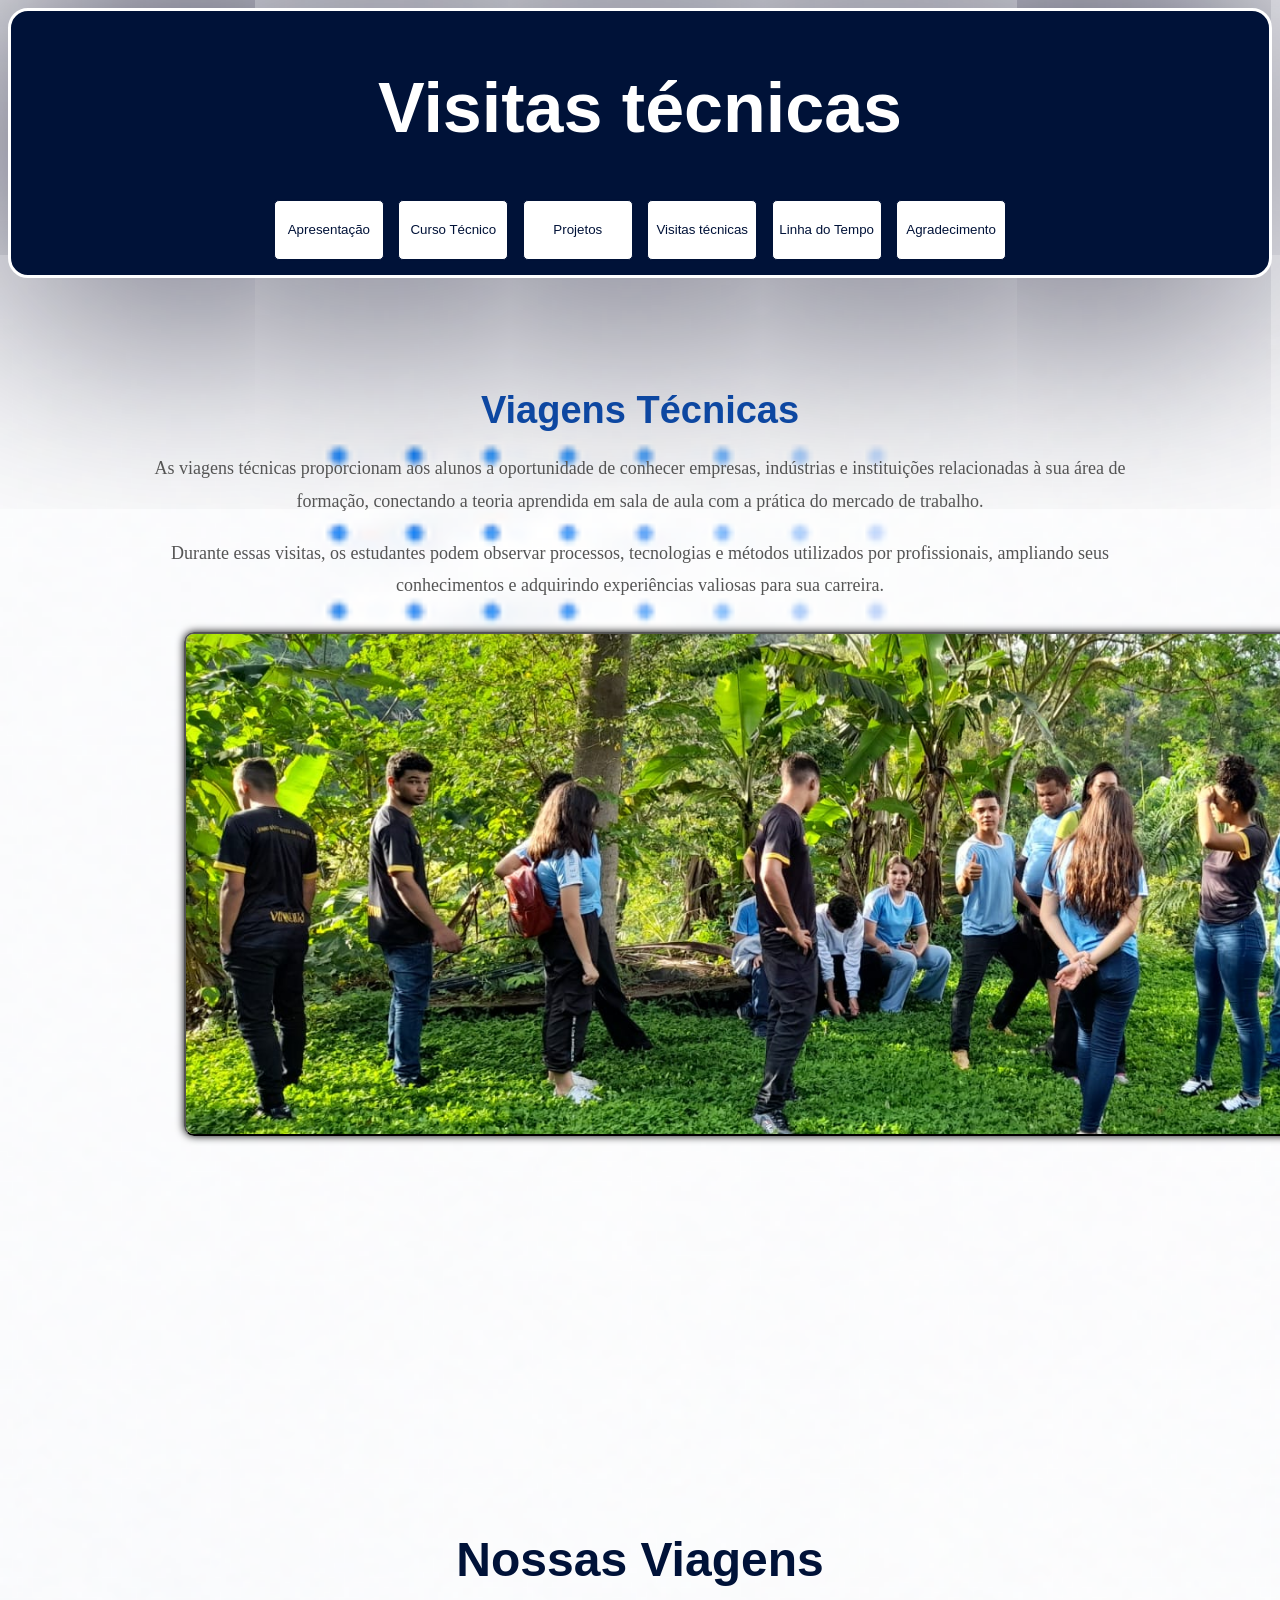
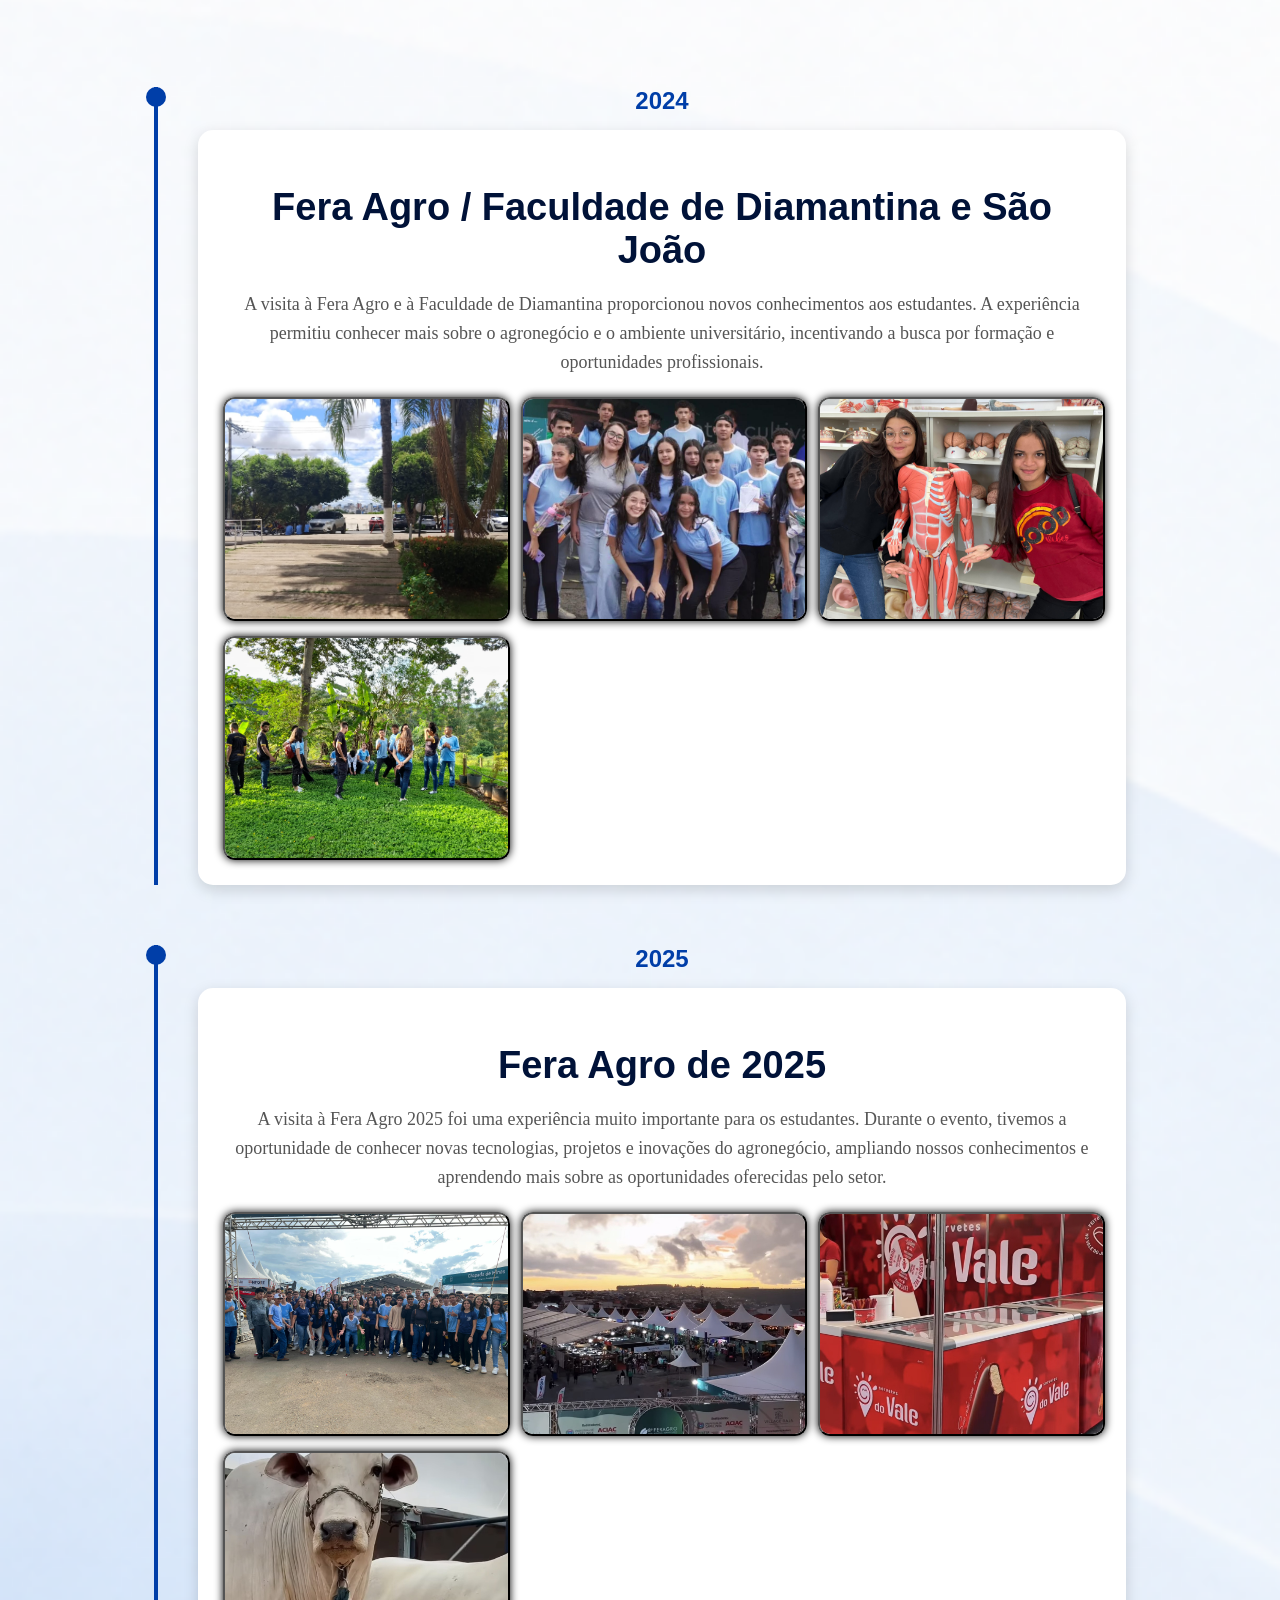
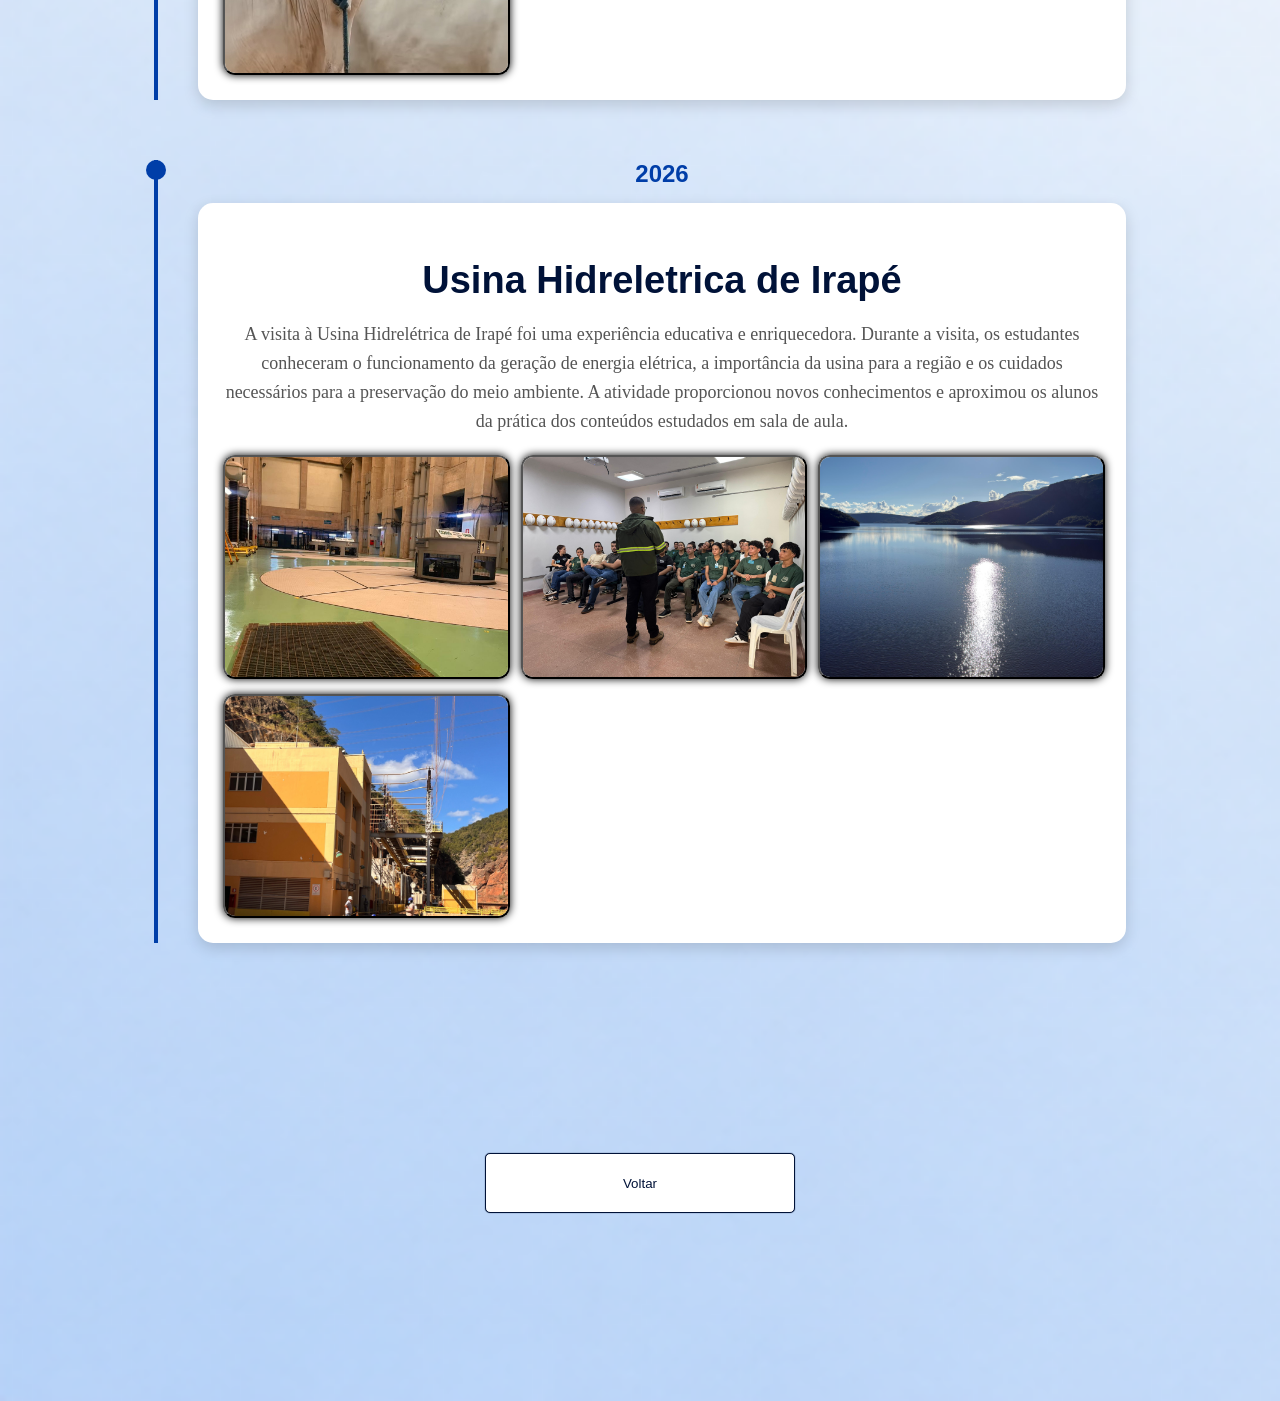
<file: VisitasTequinicas.html>
<!DOCTYPE html>
<html lang="pt-br">

<head>
    <meta charset="UTF-8">
    <meta name="viewport" content="width=device-width, initial-scale=1.0">
    <title>Visitas Técnicas</title>
    <link rel="stylesheet" href="styler.css">
</head>

<body class="bode">
    <div class="divisao">
        <H1 class="tit">Visitas técnicas</H1>
        <a href="/index.html"><button>Apresentação</button></a>

        <a href="/apresentacao.html"><button>Curso Técnico</button></a>

        <a href="Projetos.html"><button>Projetos</button></a>

        <a href="VisitasTequinicas.html"><button>Visitas técnicas</button></a>

        <a href="LinhadoTempo.html"><button>Linha do Tempo</button></a>
          <a href="agradecimento.html"><button>Agradecimento</button></a>
    </div>



</body>


<section class="viagens-tecnicas">
    <div class="conteudo">
        <div class="texto">
            <h2>Viagens Técnicas</h2>
            <p>
                As viagens técnicas proporcionam aos alunos a oportunidade de
                conhecer empresas, indústrias e instituições relacionadas à sua
                área de formação, conectando a teoria aprendida em sala de aula
                com a prática do mercado de trabalho.
            </p>

            <p>
                Durante essas visitas, os estudantes podem observar processos,
                tecnologias e métodos utilizados por profissionais, ampliando
                seus conhecimentos e adquirindo experiências valiosas para sua
                carreira.
            </p>


        </div>


    </div>
    <style>
        .container {
            font-family: 'Courier New', Courier, monospace;
            align-items: center;
            gap: 20px;

        }

        #galeria {
            width: 800px;
            height: 500px;
            position: relative;

        }

        #galeria img {

            width: 1450px;
            height: 500px;
            object-fit: cover;
            position: absolute;
            display: none;
            border-radius: 10px;
        }

        #galeria img.ativa {
            display: block;
        }

        .text-box {
            width: 300px;
            font-size: 40px;
            padding: 40px;
        }
    </style>
    </head>

    <body>

        <div class="container">
            <div id="galeria">
                <img src="/IMG/Faculdade 1.jpg" class="ativa" alt="Imagem 1">
                <img src="/IMG/Faculdade 1,1.jpg" alt="Imagem 2">
                <img src="/IMG/Parque aquatico.jpg" alt="Imagem 3">
                <img src="/IMG/faculdade.jpg" alt="Imagem 4">
                <img src="/IMG/Parque aq.jpg" alt="Imagem 5">
                <img src="/IMG/Facul de montes claro.jpg" alt="Imagem 6">
                <img src="/IMG/tunio.jpg" alt="Imagem 7">


            </div>

            <div class="text-box" id="textBox">

            </div>
        </div>

        <script>
            const imagens = document.querySelectorAll("#galeria img");
            const textBox = document.getElementById("textBox");

            const textos = [

        

            ];

            let atual = 0;

            setInterval(() => {
                imagens[atual].classList.remove("ativa");

                atual = (atual + 1) % imagens.length;

                imagens[atual].classList.add("ativa");

                textBox.textContent = textos[atual];
            }, 2000);
        </script>


</section>
<section class="viagens-tecnicas">
    <div class="conteudo">
        <div class="texto">


            <section class="nossas-viagens">

                <h1 style="margin: 100px;">Nossas Viagens</h1>
                <p class="subtitulo">


                <div class="evento">

                    <div class="ano">2024</div>

                    <div class="card">

                        <h2>Fera Agro / Faculdade de Diamantina e São João</h2>

                        <p>
                            A visita à Fera Agro e à Faculdade de Diamantina proporcionou novos conhecimentos aos
                            estudantes. A experiência permitiu conhecer mais sobre o agronegócio e o ambiente
                            universitário, incentivando a busca por formação e oportunidades profissionais.
                        </p>

                        <div class="galeria">
                            <img src="IMG/hidro2024.jpg" alt="Foto da viagem">
                            <img src="IMG/hidro12024.jpg" alt="Foto da viagem">
                            <img src="IMG/viagens.jpg" alt="Foto da viagem">
                            <img src="IMG/Faculdade 1,1.jpg" alt="Foto da viagem">
                        </div>

                    </div>

                </div>

                <div class="evento">

                    <div class="ano">2025</div>

                    <div class="card">

                        <h2>Fera Agro de 2025</h2>

                        <p>
                            A visita à Fera Agro 2025 foi uma experiência muito importante para os estudantes. Durante o
                            evento, tivemos a oportunidade de conhecer novas tecnologias, projetos e inovações do
                            agronegócio, ampliando nossos conhecimentos e aprendendo mais sobre as oportunidades
                            oferecidas pelo setor.
                        </p>

                        <div class="galeria">
                            <img src="IMG/viagens@.jpg" alt="Foto da viagem">
                            <img src="/IMG/2025e.jpg" alt="Foto da viagem">
                            <img src="/IMG/2025r.jpg" alt="Foto da viagem">
                            <img src="/IMG/2025w.jpg" alt="Foto da viagem">
                        </div>

                    </div>

                </div>



                <div class="evento">

                    <div class="ano">2026</div>

                    <div class="card">

                        <h2>Usina Hidreletrica de Irapé</h2>

                        <p>
                            A visita à Usina Hidrelétrica de Irapé foi uma experiência educativa e enriquecedora.
                            Durante a visita, os estudantes conheceram o funcionamento da geração de energia elétrica, a
                            importância da usina para a região e os cuidados necessários para a preservação do meio
                            ambiente. A atividade proporcionou novos conhecimentos e aproximou os alunos da prática dos
                            conteúdos estudados em sala de aula.
                        </p>

                        <div class="galeria">
                            <img src="IMG/2026hidro.jpg" alt="Foto da viagem">
                            <img src="IMG/viagens3.jpg" alt="Foto da viagem">
                            <img src="IMG/202666.jpg" alt="Foto da viagem">
                            <img src="IMG/20266666.jpg" alt="Foto da viagem">
                        </div>

                    </div>

                </div>





            </section>


            <nav>





                <a href="/index.html"><button class="BOT2">Voltar</button></a>

            </nav>
</file>
<file: styler.css>
* {
    font-family: Arial, Helvetica, sans-serif;
}

.tit {
    font-size: 70PX;
    color: white;
}

.divisao {

    background-color: rgb(0, 18, 56);
    border: solid rgb(255, 255, 255);
    border-radius: 20px;
    box-shadow: 0 0 100000px rgb(0, 0, 31);
    padding: 10px;
    text-align: center;


    justify-content: center;
}

button:hover {
    background-color: rgb(255, 255, 255);
}

.expric {
    margin: 10px;
    width: 1000px;
    border: solid 1px rgb(0, 18, 56);
    box-shadow: 0 0 1px rgb(0, 18, 56);
    background-color: rgb(255, 255, 255);
    border-radius: 10px;
    color: rgb(0, 18, 56);
    text-align: center;
}

.pai {
    display: flex;
    gap: 1px;
}

.expric:hover {
    border: solid 3px rgb(0, 18, 56);
    transform: scale(1.1);
    box-shadow: 0 0 0 1px rgb(0, 26, 255);
}

.divi {

    text-align: center;
    background-color: rgb(0, 18, 56);
    margin: 80px;
    color: rgb(255, 255, 255);
    margin-left: 4px;
    margin-right: 5px;
    border: solid 4px white;
    border-radius: 10px rgb(0, 18, 56);


}

button {
    border-radius: 5px;
    margin: 5px;
    border: solid 1px rgb(0, 18, 56);
    height: 60px;
    width: 110px;
    box-shadow: 0 0 1px rgb(0, 18, 56);
    background-color: rgb(255, 255, 255);
    color: rgb(0, 18, 56);
    text-align: center;
    justify-content: center;
}

button:hover {
    transform: scale(1.1);
    border-radius: 5px;
    border: solid 1px rgb(255, 255, 255);
    background-color: rgb(0, 37, 139);
    color: aliceblue;
}

.divisorio {
    padding: 0px;
    background-image: url(/IMG/ChatGPT\ Image\ 28\ de\ mai.\ de\ 2026\,\ 11_18_48.png);
    height: 500px;
    background-size: cover;
    background-repeat: no-repeat;
    display: grid;
    grid-template-columns: 50% 50%;
    justify-items: center;
    align-content: center;

}



.bode {
    background-image: url("ChatGPT\ Image\ 29\ de\ mai.\ de\ 2026\,\ 09_01_08.png");

    background-image: url(/IMG/ChatGPT\ Image\ 28\ de\ mai.\ de\ 2026\,\ 11_07_14.png);
    background-size: cover;
    background-repeat: no-repeat;
}

.sloga {



    width: 500px;
    font-size: 80px;

    font-size: 60px;
    width: 700px;
}

span {
    color: rgb(0, 44, 138);
    ;
    font-size: 70px;

}

img{
 border:outset 2px black;
background-size: cover;
border-radius: 10px;
box-shadow: 0 0 8px rgb(0, 0, 0);
  }
img:hover{transform: scale(1.1);
 }




.BOT{
 border-radius: 5px;
   margin: 100px;
   border: solid 1px rgb(0, 18, 56);
   height: 60px;
   width: 110px;
   box-shadow: 0 0 1px rgb(0, 18, 56);
   background-color: rgb(255, 255, 255);
   color: rgb(0, 18, 56);
   justify-content: center;
  text-align: center; }
  
  .BOT2{
 border-radius: 5px;
   margin: 100px;
   border: solid 1px rgb(0, 18, 56);
   height: 60px;
   width: 310px;
   box-shadow: 0 0 1px rgb(0, 18, 56);
   background-color: rgb(255, 255, 255);
   color: rgb(0, 18, 56);
   justify-content: center;
  text-align: center;
}
.BOT2:hover{
   transform: scale(1.1);
   border-radius: 5px;
   border: solid 1px rgb(255, 255, 255);
   background-color: rgb(0, 37, 139);
   color: aliceblue;  }
.BOT:hover{
   transform: scale(1.1);
   border-radius: 5px;
   border: solid 1px rgb(255, 255, 255);
   background-color: rgb(0, 37, 139);
   color: aliceblue;  }

img:hover {
    transform: scale(1.1);
}




.BOT {
    border-radius: 5px;
    margin: 5px;
    border: solid 1px rgb(0, 18, 56);
    height: 60px;
    width: 110px;
    box-shadow: 0 0 1px rgb(0, 18, 56);
    background-color: rgb(255, 255, 255);
    color: rgb(0, 18, 56);
    justify-content: center;
    text-align: center;
}

.BOT:hover {
    transform: scale(1.1);
    border-radius: 5px;
    border: solid 1px rgb(255, 255, 255);
    background-color: rgb(0, 37, 139);
    color: aliceblue;
}

nav {
    justify-content: center;
    text-align: center;
}

.du {

    text-align: center;
    justify-content: center;
}

.sloga1 {
    font-size: 35px;
    color: rgb(0, 0, 0);
}

.viagens-tecnicas {
    padding: 80px 10%;

}

.conteudo {
    display: flex;
    align-items: center;
    justify-content: space-between;
    gap: 50px;

}

.texto {
    flex: 1;


}



.texto h2 {

    font-size: 42px;
    color: #00087e;
    margin-bottom: 20px;
}

.texto p {
    font-size: 18px;
    line-height: 1.8;
    color: #000000;
    margin-bottom: 20px;
    font-family: Cambria, Cochin, Georgia, Times, 'Times New Roman', serif;
    font-size: 20px;

}




.botao:hover {
    background: #0d47a1;
}

.imagem {
    flex: 1;
}

.imagem img {
    width: 100%;
    border-radius: 15px;
    box-shadow: 0 5px 20px rgba(0, 0, 0, 0.2);
}

.bloco {
    display: flex;
    align-items: center;
    justify-content: center;
    gap: 50px;
    padding: 60px 10%;
}

.imagem{
     width: 400PX;
    height: 400PX;
}
.texto {
    text-align: center;
    flex: 1;
}

.imagem img {
    width: 500PX;
    height: 400PX;
    border-radius: 15px;
    box-shadow: 0 5px 20px rgba(0, 0, 0, 0.15);
    border: outset 2px black;
}

.texto h2 {
    font-size: 38px;
    color: #0d47a1;
    margin-bottom: 20px;
}

.texto p {
    font-size: 18px;
    color: #555;
    line-height: 1.8;
}

@media(max-width: 768px) {
    .bloco {
        flex-direction: column;
        text-align: center;
    }
}


.timeline-section {
    padding: 100px 10%;
    background: #f8fbff;
}

.titulo {
    text-align: center;
    margin-bottom: 80px;
}

.titulo h2 {
    font-size: 45px;
    color: #0d47a1;
    margin-bottom: 15px;
}

.titulo p {
    max-width: 700px;
    margin: auto;
    color: #666;
    font-size: 18px;
}

.timeline {
    position: relative;
    max-width: 1200px;
    margin: auto;
}

.timeline::after {
    content: '';
    position: absolute;
    width: 6px;
    background: linear-gradient(#1565c0, #42a5f5);
    top: 0;
    bottom: 0;
    left: 50%;
    margin-left: -3px;
    border-radius: 20px;
}

.container {
    padding: 10px 50px;
    position: relative;
    width: 50%;
}

.left {
    left: 0;
}

.right {
    left: 50%;
}

.card {
    padding: 25px;
    background: white;
    border-radius: 15px;
    box-shadow: 0 10px 25px rgba(0, 0, 0, 0.1);
    transition: .3s;
}

.card:hover {
    transform: translateY(-8px);
}

.card h3 {
    color: #1565c0;
    margin-bottom: 10px;
}

.card p {
    color: #555;
    line-height: 1.7;
}

.container::after {
    content: '';
    position: absolute;
    width: 22px;
    height: 22px;
   
   
    top: 30px;
    border-radius: 50%;
    z-index: 1;
}

.left::after {
    right: -11px;
}

.right::after {
    left: -11px;
}

@media(max-width:768px) {

    .timeline::after {
        left: 20px;
    }

    .container {
        width: 100%;
        padding-left: 60px;
        padding-right: 20px;
    }

    .right {
        left: 0;
    }

    .left::after,
    .right::after {
        left: 9px;
    }
}

.foto-timeline {
    width: 100%;
    height: 400px;
    object-fit: cover;
    border-radius: 12px;
    margin-bottom: 20px;

}

.nossas-viagens{
    max-width: 1200px;
    margin: auto;
    padding: 50px 20px;
}

.nossas-viagens h1{
    text-align: center;
    font-size: 3rem;
    color: #001238;
}

.subtitulo{
    text-align: center;
    margin: 20px auto 50px;
    max-width: 700px;
    color: #555;
}

.evento{
    position: relative;
    margin-bottom: 60px;
    padding-left: 40px;
    border-left: 4px solid #003ea8;
}

.evento::before{
    content: "";
    width: 20px;
    height: 20px;
    background: #003ea8;
    border-radius: 50%;
    position: absolute;
    left: -12px;
    top: 0;
}

.ano{
    font-size: 1.5rem;
    font-weight: bold;
    color: #003ea8;
    margin-bottom: 15px;
}

.card{
    background: white;
    padding: 25px;
    border-radius: 15px;
    box-shadow: 0 5px 15px rgba(0,0,0,.15);
}

.card h2{
    color: #001238;
    margin-bottom: 15px;
}

.card p{
    margin-bottom: 20px;
    line-height: 1.6;
}



.galeria{

    
    display: grid;
    grid-template-columns: repeat(auto-fit, minmax(220px, 1fr));
    gap: 15px;
}

.galeria img{
    width: 100%;
    height: 220px;
    object-fit: cover;
    border-radius: 12px;
    transition: 0.4s;
    cursor: pointer;
}

.galeria img:hover{
    transform: scale(1.05);
}
</file>
